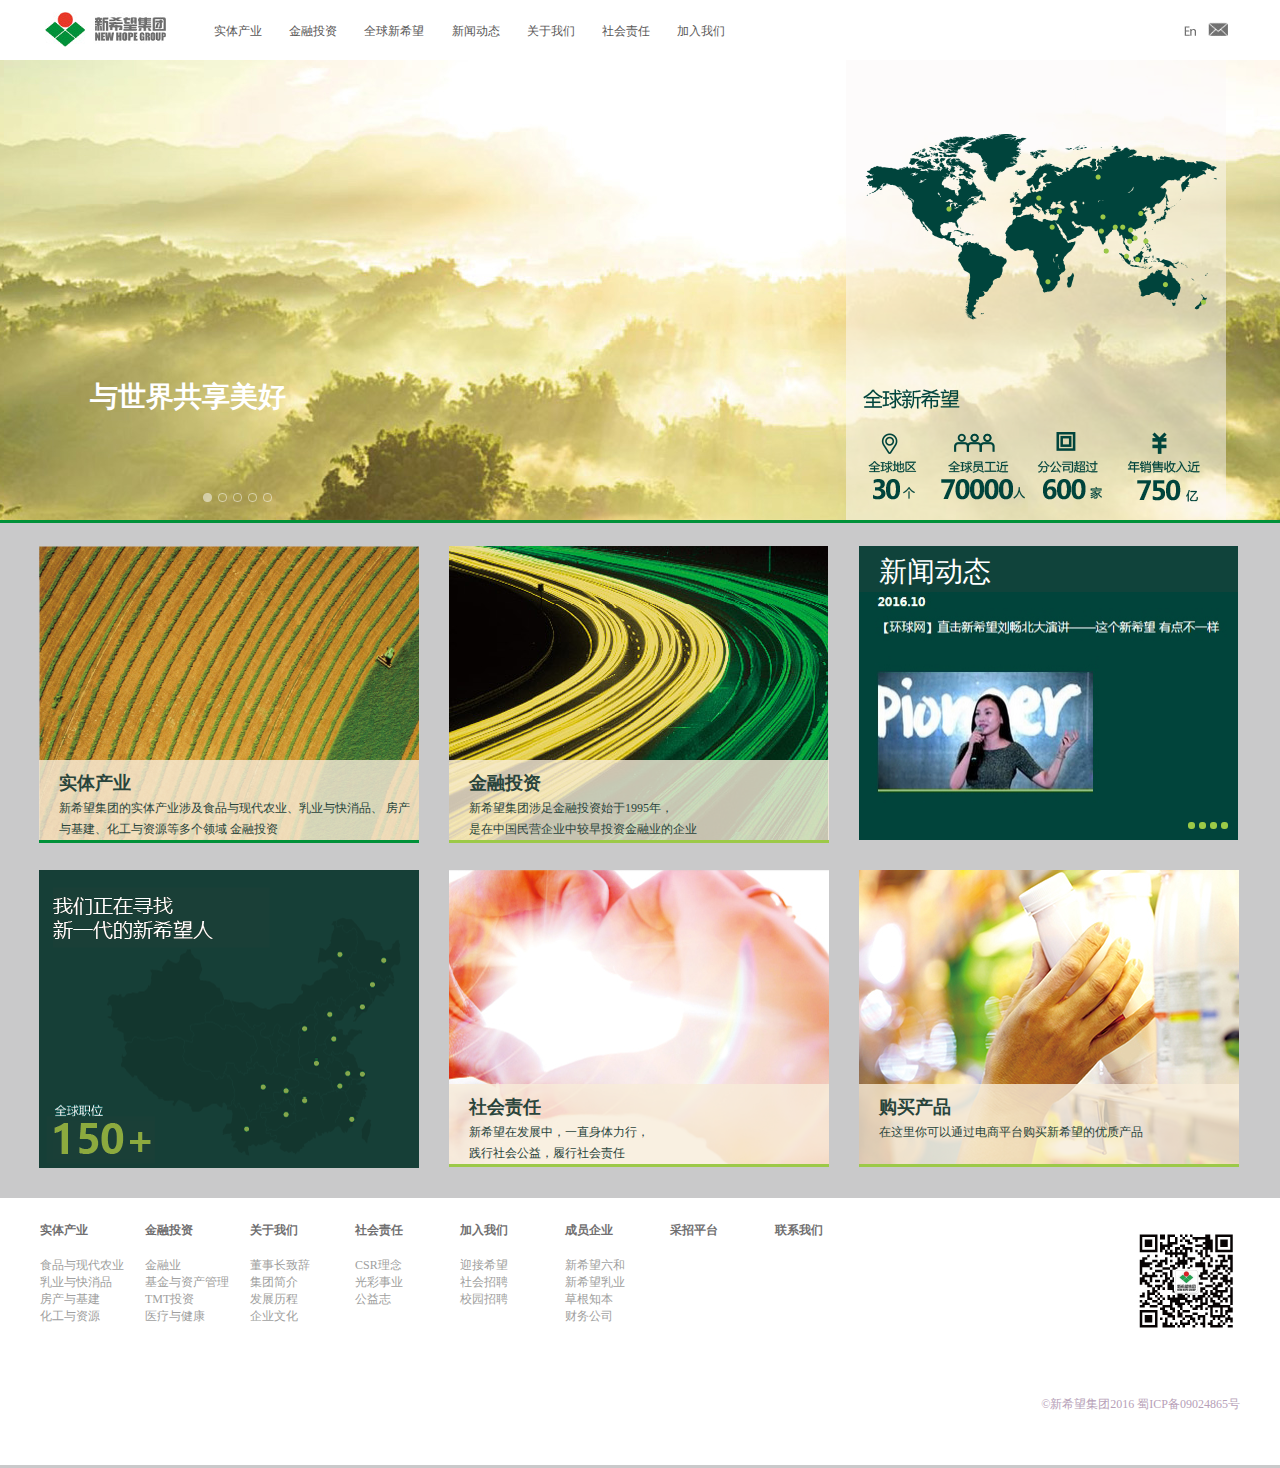
<file: index.html>
<!DOCTYPE html PUBLIC "-//W3C//DTD XHTML 1.0 Transitional//EN" "http://www.w3.org/TR/xhtml1/DTD/xhtml1-transitional.dtd">
<html xmlns="http://www.w3.org/1999/xhtml">
<head>
<meta http-equiv="Content-Type" content="text/html; charset=utf-8" />
<title>无标题文档</title>
<link href="style/nav.css" type="text/css" rel="stylesheet" />
<link href="style/foucs.css" type="text/css" rel="stylesheet" />
<link href="style/index.css" type="text/css" rel="stylesheet" />
<link href="style/base.css" type="text/css" rel="stylesheet" />
<script type="text/javascript" src="js/jquery.js"></script>
<script type="text/javascript" src="js/superslide.2.1.js"></script>

</head>

<body>
<div class="navw">
<div class="nav clearfix">
   <a href="index.html"><img src="common/images/nav_03.jpg" /></a>
  <ul class="navfirst clearfix">
    <li class="dropdown">
       <a href="industry/industry/industry.html">实体产业</a>
       <ul>
         <li class="dropdownopen"><a href="industry/food/food.html">食品与现代农业</a></li>
         <li class="dropdownopen"><a href="industry/Dairy/Dairy.html">乳业与快消品</a></li>
         <li class="dropdownopen"><a href="industry/property/property.html">房产与基建</a></li>
         <li class="dropdownopen" style="border-bottom:6px solid #9cc947;"><a href="industry/kcc/kcc.html">化工与资源</a></li>
       </ul>   
    </li>
    <li class="dropdown">
      <a href="finance/financial/financial.html">金融投资</a>
      <ul>
         <li class="dropdownopen"><a href="finance/financiall/financiall.html">金融业</a></li>
         <li class="dropdownopen"><a href="finance/assets/assets.html">基金与资产</a></li>
         <li class="dropdownopen"><a href="finance/investment/investment.html">TmT投资</a></li>
         <li class="dropdownopen" style="border-bottom:6px solid #9cc947;"><a href="finance/health/health.html">医疗与健康</a></li>
       </ul> 
    </li>
    <li class="dropdown" style="width:68px;"> 
       <a href="global new hope/global new hope.html">全球新希望</a>
       <ul>
         <li class="dropdownopen"><a href="global new hope/Australia/Australia.html">澳洲</a></li>
         <li class="dropdownopen"><a href="global new hope/Europe/Europe.html">亚洲</a></li>
         <li class="dropdownopen"><a href="global new hope/Asian/Asian.html">欧洲</a></li>
         <li class="dropdownopen" style="border-bottom:6px solid #9cc947;"><a href="global new hope/North America/North America.html">北美洲</a></li>
       </ul> 
    </li>
    <li class="dropdown">
       <a href="news/report2016-1.html">新闻动态</a>
        <ul>
         <li class="dropdownopen"><a href="news/report2016-1.html">媒体报道</a></li>
         <li class="dropdownopen"><a href="news/project/project.html">专题要闻</a></li>
         <li class="dropdownopen"><a href="news/dynamic/dynamic 2016-1.html">集团动态</a></li>
         <li class="dropdownopen" style="border-bottom:6px solid #9cc947;"><a href="news/video/video.html">视频中心</a></li>
       </ul>  
    </li>
    <li class="dropdown">
       <a href="about/abou us/about us/about us.html">关于我们</a>
        <ul>
         <li class="dropdownopen"><a href="about/boss/boss/boss.html">董事长致辞</a></li>
         <li class="dropdownopen"><a href="about/Group profile/Group profile/Group profile.html">集团简介</a></li>
         <li class="dropdownopen"><a href="about/history/history/history.html">发展历程</a></li>
         <li class="dropdownopen" style="border-bottom:6px solid #9cc947;"><a href="about/movie/movie.html">企业文化</a></li>
       </ul> 
    </li>
    <li class="dropdown">
       <a href="social/social/social.html">社会责任</a>
       <ul>
         <li class="dropdownopen"><a href="social/idea/idea.html">CSR理念</a></li>
         <li class="dropdownopen"><a href="social/shine/shine.html">光彩事业</a></li>
         <li class="dropdownopen" style="border-bottom:6px solid #9cc947;"><a href="social/volunteer/volunteer.html">公益志</a></li>
       </ul> 
    </li>
    <li class="dropdown">
       <a href="join us/join us/join us.html">加入我们</a>
       <ul>
         <li class="dropdownopen"><a href="call us/call us.html">迎接希望</a></li>
         <li class="dropdownopen"><a href='join us/recruit/recruit.html'>社会招聘</a></li>
         <li class="dropdownopen" style="border-bottom:6px solid #9cc947;"><a href='join us/xyrecruit/xyrecruit.html'>校园招聘</a></li>
       </ul>    
    </li>
  </ul>
  <p><a href="#"><img src="common/images/nav_09.jpg" /></a><a href="call us/call us.html"><img src="common/images/nav_06.jpg" /></a></p>
</div>
</div>
<div class="fullSlide clearfix">
   
	<div class="bd">
		<ul>
			<li _src="url(images/1.jpg)" style="background:#E2025E center 0 no-repeat;">
			   <a href="about/abou us/about us/about us.html"></a>
               <h1>与世界共享美好</h1>
			</li>
			<li _src="url(images/4.jpg)" style="background:#DED5A1 center 0 no-repeat;"><a href="news/dynamic/2016-1/10-2/dynamic 2016 10-2.html"></a>
                <h1>新希望集团澳新总部<br />正式成立</h1>
            </li>
			<li _src="url(images/5.jpg)" style="background:#B8CED1 center 0 no-repeat;">
                <a href="news/report/report2016/2016-1/10-1/report 2016-1_10-1.html"></a>
                <h1>新希望刘畅独立掌舵后首次演讲：<br />年轻就是新希望</h1>
            </li>
			<li _src="url(images/3.jpg)" style="background:#B8CED1 center 0 no-repeat;">
                <a href="#"></a>
            </li>
            <li _src="url(images/2.jpg)" style="background:#B8CED1 center 0 no-repeat;">
               <a href="about/abou us/about us/about us.html"></a>
               <h1>中西部首家互联网银行获批筹建<br><b>希望银行 移动互联 普惠金融</b></h1>
            </li>
		</ul>
	</div>
	<div class="hd"><ul></ul></div>
	<span class="prev"></span>
	<span class="next"></span>
    <h2><a href="global new hope/global new hope.html"><img src="images/banner01.png" /></a></h2>
</div>
   <div class="main">
     <ul class="clearfix">
       <li>
          <img src="images/content_pic01.jpg" />
            <div class="cy" style="border-bottom-color:#009139;">
               <h2>实体产业</h2>
               <p>
                  新希望集团的实体产业涉及食品与现代农业、乳业与快消品、 房产与基建、化工与资源等多个领域
                  金融投资
               </p>
            </div>
          <p>
             <span>致力于创造美好生活方式<br />的新希望实业</span>
             <img src="images/pic_nav_01.png" />
              <a>></a>
          </p>
           <a href="industry/industry/industry.html"></a>
       </li>
       <li>
         <img src="images/content_pic02.jpg" />
          <div class="cy">
               <h2>金融投资</h2>
               <p style="width:360px;">
                                        新希望集团涉足金融投资始于1995年，<br>
                                        是在中国民营企业中较早投资金融业的企业
                                    </p>
            </div>
          <p>
             <span>中国民营企业中<br />较早投资金融业的企业</span>
             <img src="images/pic_nav_02.png" />
              <a>></a> 
          </p>
           <a href="finance/financial/financial.html"></a>
       </li>
       <li class="fus">
         
          <h2>新闻动态</h2>
          <div class="focus">
             
             <img src="images/1.gif" alt=""  class="dw" width="379" height="248"/>
             <ul class="xiwen clearfix">
               <li class="rotate"></li>
               <li class="rotate"></li>
               <li class="rotate"></li>
               <li class="rotate"></li>
             </ul>
          </div>
          <a href="news/dynamic/dynamic 2016-1.html"></a>
       </li>
       <li>
          <img src="images/content_pic04.png" />
          <p style="padding:0;">
            <img src="images/rencai.jpg" />
            
          </p>
          <a href="join us/join us/join us.html"></a>
       </li>
       <li>
           <img src="images/content_pic05.jpg"/>
           <div class="cy">
               <h2>社会责任</h2>
               <p style="width:360px;">
                  新希望在发展中，一直身体力行，<br>
                  践行社会公益，履行社会责任
               </p>
              
            </div>
          <p style="padding:0;">
             <img src="images/zeren.jpg"  width="380" height="295"/>
          </p>
           <a href="social/social/social.html"></a> 
       </li>
       <li>
          <img src="images/content_pic06.jpg" />
          <div class="cy">
               <h2>购买产品</h2>
               <p style="width:360px;">在这里你可以通过电商平台购买新希望的优质产品<br />&nbsp;</p>
            </div>
            
          <p>
             <span>在这里通过电商平台购买新希望<br />的优质产品</span>
             
              <a>></a>
          </p>
          <a href=""></a>
       </li>
     </ul>
   </div>
<iframe src="common/footer.html" width="100%" height="270" frameborder="0"></iframe>
</body>
</html>
<script>
     var img = document.getElementsByClassName("dw")[0];
  var liArr = document.getElementsByClassName("rotate")
  var jsq = setInterval(fun,1000);
   var i =1;
   var banner = document.getElementsByClassName("focus")[0]
   /*开始轮播*/
   function fun(){
	     i++;
		 if(i>=5){
			   i=1
			 } 
			 img.src="images/"+i+".gif"
			 /*设所有的li背景颜色为红色*/
			 for (var x=0;x<liArr.length; x++){
				   liArr[x].style.background="#9cc947"
				 }
				 /*当前li的背景颜色为黑色*/
				 liArr[i-1].style.background="#fff"
	   }
	   banner.onmouseover= function(){
		     clearInterval(jsq)
		   };
	   banner.onmouseout = function(){
		     jsq = setInterval(fun,4000)
		   }
</script>
<script type="text/javascript" src="js/foucs.js"></script>
</file>
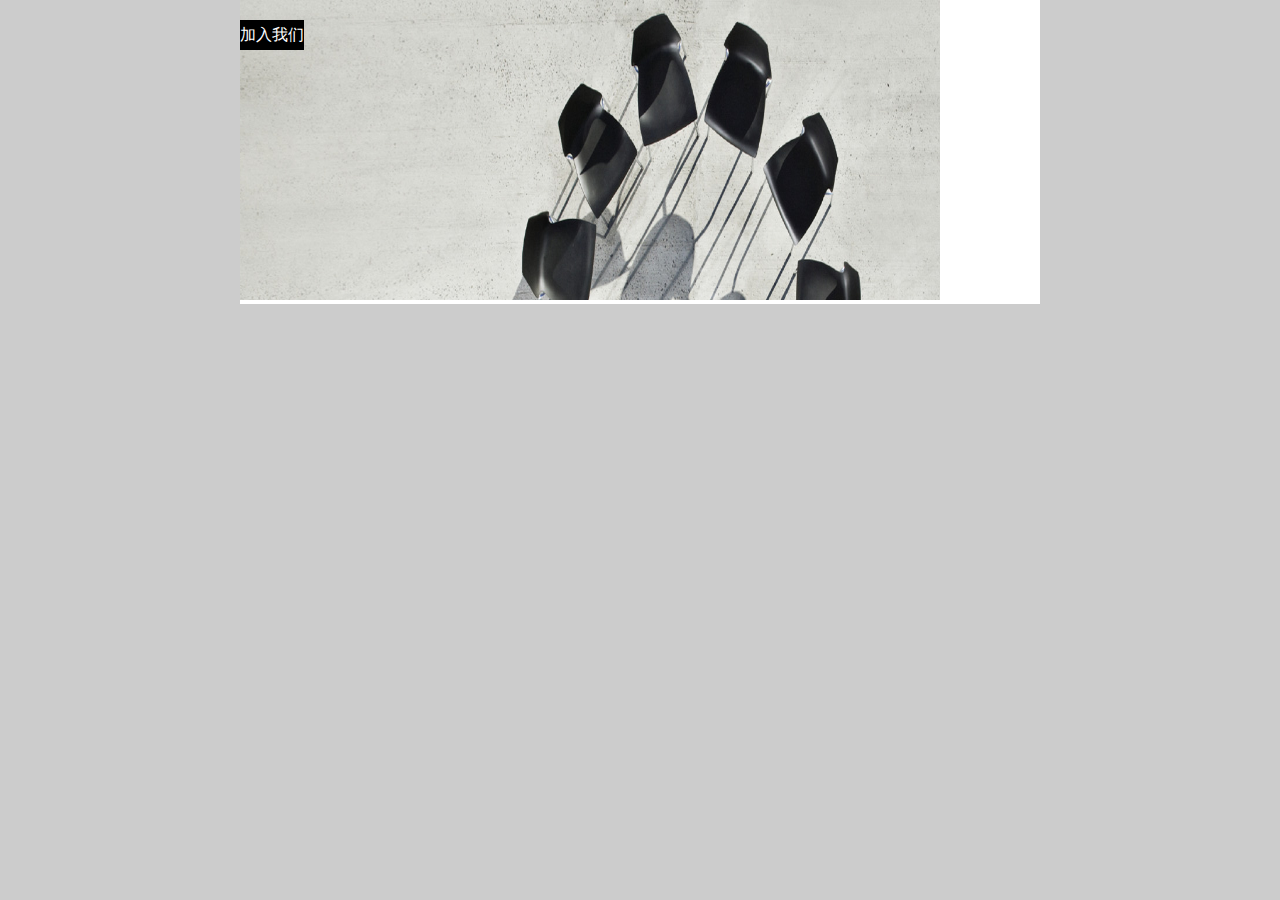
<file: join us/join us/加入我们/index.html>
<!DOCTYPE html>
<html>
	<head>
		<meta charset="utf-8" />
		<title></title>
		<link href="css/new_file.css" type="text/css" rel="stylesheet" />
		<link href="css/base.css" type="text/css" rel="stylesheet"/>
	</head>
	<body>
		<div class="box">
			<img src="img/jrwm_tit.jpg" width="700px" height="300px" />
			<p>加入我们</p>
		</div>
	</body>
</html>
</file>
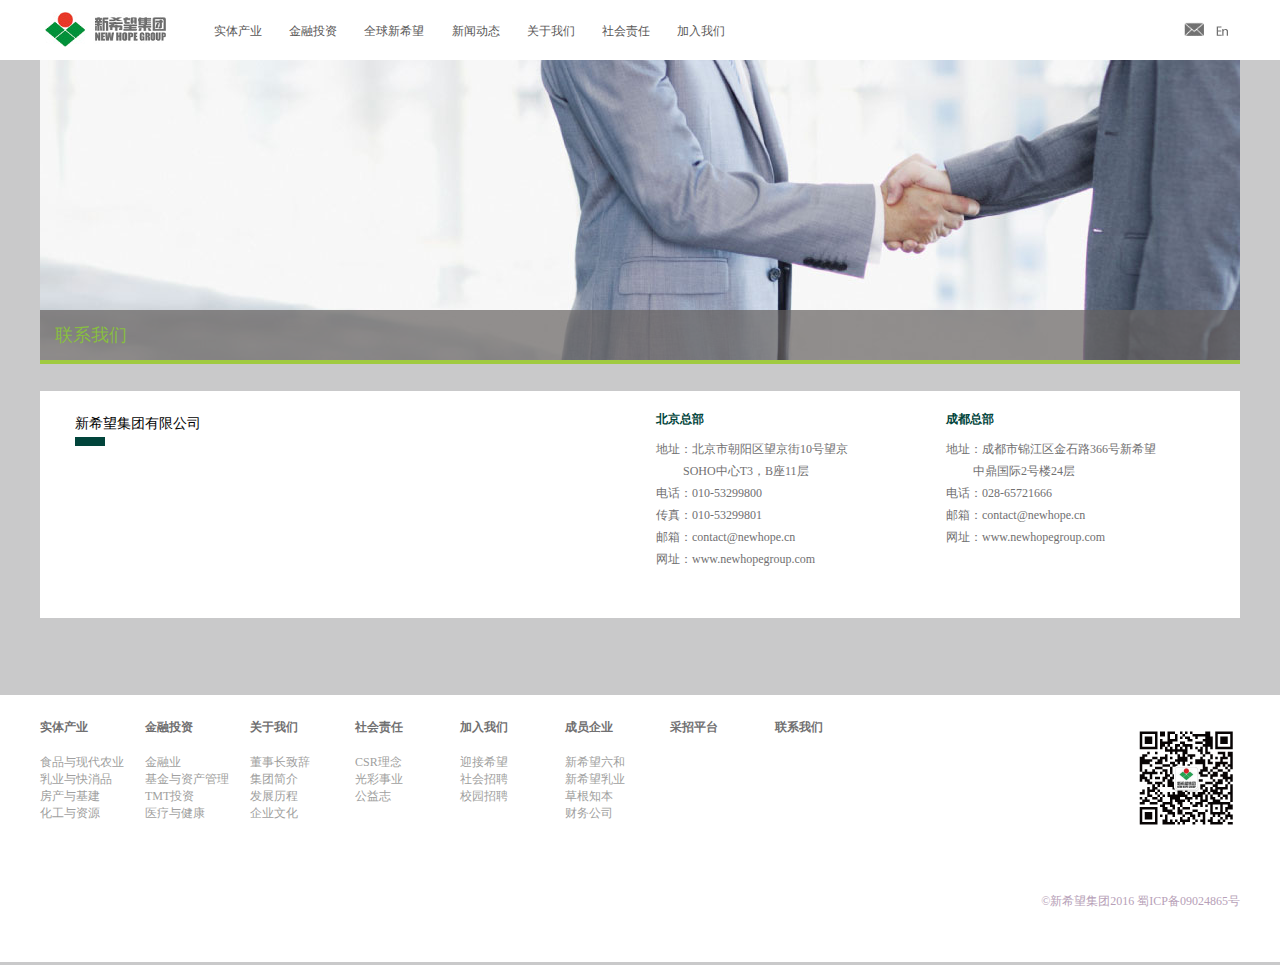
<file: call us/call us.html>
<!DOCTYPE html PUBLIC "-//W3C//DTD XHTML 1.0 Transitional//EN" "http://www.w3.org/TR/xhtml1/DTD/xhtml1-transitional.dtd">
<html xmlns="http://www.w3.org/1999/xhtml">
<head>
<meta http-equiv="Content-Type" content="text/html; charset=utf-8" />
<title>无标题文档</title>
<link href="../style/base.css" type="text/css" rel="stylesheet" />
<link href="../style/nav.css" type="text/css" rel="stylesheet" />
<link href="style/call us.css" type="text/css" rel="stylesheet" />
</head>

<body>
<div class="navw">
<div class="nav clearfix">
   <a href="../index.html"><img src="../common/images/nav_03.jpg" /></a>
  <ul class="navfirst clearfix">
    <li class="dropdown">
       <a href="../industry/industry/industry.html">实体产业</a>
       <ul>
         <li class="dropdownopen"><a href="../industry/food/food.html">食品与现代农业</a></li>
         <li class="dropdownopen"><a href="../industry/Dairy/Dairy.html">乳业与快消品</a></li>
         <li class="dropdownopen"><a href="../industry/property/property.html">房产与基建</a></li>
         <li class="dropdownopen" style="border-bottom:6px solid #9cc947;"><a href="../industry/kcc/kcc.html">化工与资源</a></li>
       </ul>   
    </li>
    <li class="dropdown">
      <a href="../finance/financial/financial.html">金融投资</a>
      <ul>
         <li class="dropdownopen"><a href="../finance/financiall/financiall.html">金融业</a></li>
         <li class="dropdownopen"><a href="../finance/assets/assets.html">基金与资产</a></li>
         <li class="dropdownopen"><a href="../finance/investment/investment.html">TMT投资</a></li>
         <li class="dropdownopen" style="border-bottom:6px solid #9cc947;"><a href="../finance/health/health.html">医疗与健康</a></li>
       </ul> 
    </li>
    <li class="dropdown" style="width:68px;"> 
       <a href="global new hope.html">全球新希望</a>
       <ul>
         <li class="dropdownopen"><a href="Australia/Australia.html">澳洲</a></a></li>
         <li class="dropdownopen"><a href="Asian/Asian.html">亚洲</a></a></li>
         <li class="dropdownopen"><a href="Europe/Europe/Europe/Europe.html">欧洲</a></a></li>
         <li class="dropdownopen" style="border-bottom:6px solid #9cc947;"><a href="North America/North America.html">北美洲</a></a></li>
       </ul> 
    </li>
    <li class="dropdown">
       <a href="../news/report2016-1.html">新闻动态</a>
        <ul>
         <li class="dropdownopen"><a href="../news/report/report2016-1.html">媒体报道</a></li>
         <li class="dropdownopen"><a href="../news/project/project.html">专题要闻</a></a></li>
         <li class="dropdownopen"><a href="../news/dynamic/dynamic 2016-1.html">集团动态</a></li>
         <li class="dropdownopen" style="border-bottom:6px solid #9cc947;"><a href="../news/video/video.html">视频中心</a></li>
       </ul>  
    </li>
    <li class="dropdown">
       <a href="../about/abou us/about us/about us.html">关于我们</a>
        <ul>
         <li class="dropdownopen"><a href="../about/boss/boss/boss.html">董事长致辞</a></li>
         <li class="dropdownopen"><a href="../about/Group profile/Group profile/Group profile.html">集团简介</a></li>
         <li class="dropdownopen"><a href="../about/history/history/history.html">发展历程</a></li>
         <li class="dropdownopen" style="border-bottom:6px solid #9cc947;"><a href="../about/culture/culture/culture.html">企业文化</a></li>
       </ul> 
    </li>
    <li class="dropdown">
       <a href='../social/social/social.html'>社会责任</a>
       <ul>
         <li class="dropdownopen"><a href="../social/idea/idea.html">CSR理念</a></li>
         <li class="dropdownopen"><a href="../social/shine/shine.html">光彩事业</a></li>
         <li class="dropdownopen" style="border-bottom:6px solid #9cc947;"><a href="../social/volunteer/volunteer.html">公益志</a></li>
       </ul> 
    </li>
    <li class="dropdown">
       <a href="../join us/join us/join us.html">加入我们</a>
       <ul>
         <li class="dropdownopen"><a href="call us.html">迎接希望</a></li>
         <li class="dropdownopen"><a href="../join us/recruit/recruit.html">社会招聘</a></li>
         <li class="dropdownopen" style="border-bottom:6px solid #9cc947;"><a href="../join us/xyrecruit/xyrecruit.html">校园招聘</a></li>
       </ul>    
    </li>
  </ul>
  <p><a href="#"><img src="../common/images/nav_06.jpg" /></a><a href="call us.html"><img src="../common/images/nav_09.jpg" /></a></p>
</div>
</div>
<div class="main">
  <img src="images/lxwm_tit.jpg" />
  <p>联系我们</p>
</div>
<div class="map clearfix">
  <p>新希望集团有限公司</p>
   <ul class="clearfix">
      <li>
         <h2>北京总部</h2>
         <p>
            地址：北京市朝阳区望京街10号望京<br />
            &nbsp;&nbsp;&nbsp;&nbsp;&nbsp;&nbsp;&nbsp;&nbsp;&nbsp;SOHO中心T3，B座11层<br />
            电话：010-53299800<br />
            传真：010-53299801<br />
            邮箱：contact@newhope.cn<br />
            网址：www.newhopegroup.com
         </p>
      </li>
      <li>
        <h2>成都总部</h2>
        <p>
            地址：成都市锦江区金石路366号新希望<br />
            &nbsp;&nbsp;&nbsp;&nbsp;&nbsp;&nbsp;&nbsp;&nbsp;&nbsp;中鼎国际2号楼24层<br />
            电话：028-65721666<br />
            邮箱：contact@newhope.cn<br />
            网址：www.newhopegroup.com<br />
        </p>
      </li>
   </ul>
</div>
<iframe src="../common/footer.html" width="100%" height="270" frameborder="0"></iframe>
</body>
</html>
</file>
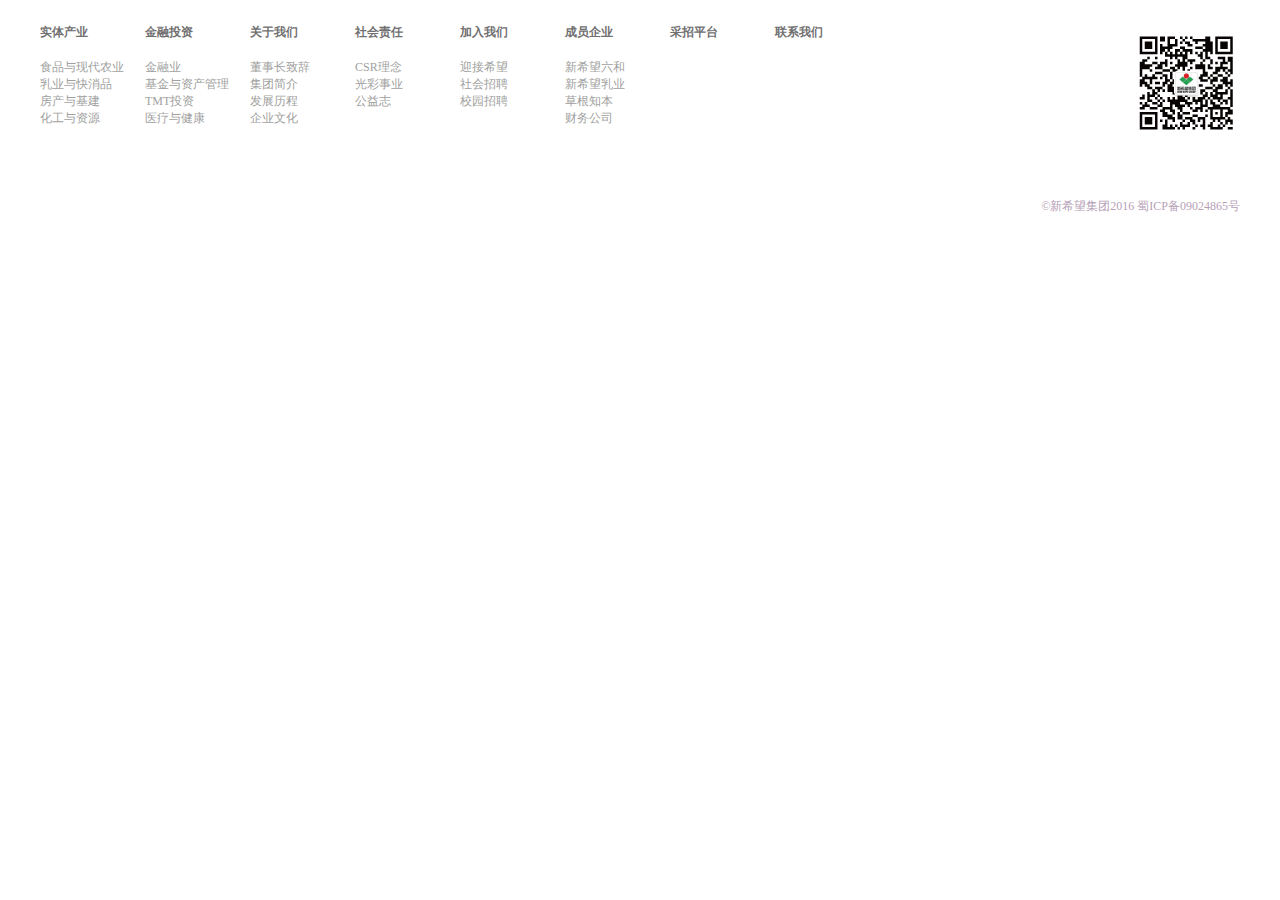
<file: common/footer.html>
<!DOCTYPE html PUBLIC "-//W3C//DTD XHTML 1.0 Transitional//EN" "http://www.w3.org/TR/xhtml1/DTD/xhtml1-transitional.dtd">
<html xmlns="http://www.w3.org/1999/xhtml">
<head>
<meta http-equiv="Content-Type" content="text/html; charset=utf-8" />
<title>无标题文档</title>
<style type="text/css">
    *{margin:0; padding:0;}
.clearfix:after{ height:0; display:block; content:'.'; visibility:hidden; clear:both;}
ul,li,h1,h2,h3,h4,h5,h6,p,dl,dt,dd,form,label{display:block;}
ul{list-style:none;}
img{border:0;}
a{text-decoration:none;}
.footerw{width:100%; background:#fff;}
.footer{width:1200px; margin:0 auto; margin-bottom:62px;}
.footer ul,.footer>p{float:left;}
.footer ul{padding-top:24px;}
.footer ul li{float:left; width:84px; margin-right:21px;}
.footer ul li:last-child{margin-right:0;}
.footer ul li>a{display:block; font-size:12px; color:#9f9fa0;}
.footer ul li p{margin-bottom:18px;}
.footer ul li p a{font-size:12px; color:#717071; font-weight:bold;}
.footer>p{float:right; padding-top:28px;}
.copy{text-align:right; font-size:12px; color:#b79fb8; width:1200px; margin:0 auto; padding-bottom:52px;}
</style>
</head>

<body>
<div class="footerw">
  <div class="footer clearfix">
     <ul class="clearfix">
       <li>
          <p><a href="../industry/industry/industry.html"onclick="javascript:parent.window.location.href='../industry/industry/industry.html'">实体产业</a></p>
          <a href="../industry/food/food.html"onclick="javascript:parent.window.location.href='../industry/food/food.html'">食品与现代农业</a>
          <a href="../industry/Dairy/Dairy.html"onclick="javascript:parent.window.location.href='../industry/Dairy/Dairy.html'">乳业与快消品</a>
          <a href="../industry/property/property.html"onclick="javascript:parent.window.location.href='../industry/property/property.html'">房产与基建</a>
          <a href="../industry/kcc/kcc.html"onclick="javascript:parent.window.location.href='../industry/kcc/kcc.html'">化工与资源</a>
       </li>
       <li>
          <p><a href="../finance/financial/financial.html"onclick="javascript:parent.window.location.href='../finance/financial/financial.html'">金融投资</a></p>
          <a href="../finance/financiall/financiall.html"onclick="javascript:parent.window.location.href='../finance/financiall/financiall.html'">金融业</a>
          <a href="../finance/assets/assets.html"onclick="javascript:parent.window.location.href='../finance/assets/assets.html'">基金与资产管理</a>
          <a href="../finance/investment/investment.html"onclick="javascript:parent.window.location.href='../finance/investment/investment.html'">TMT投资</a>
          <a href="../finance/health/health.html"onclick="javascript:parent.window.location.href='../finance/health/health.html'">医疗与健康</a>
       </li>
       <li>
          <p><a href="../about/abou us/about us/about us.html"onclick="javascript:parent.window.location.href='../about/abou us/about us/about us.html'">关于我们</a></p>
          <a href="../about/boss/boss/boss.html"onclick="javascript:parent.window.location.href='../about/boss/boss/boss.html'">董事长致辞</a>
          <a href="../about/Group profile/Group profile/Group profile.html"onclick="javascript:parent.window.location.href='../about/Group profile/Group profile/Group profile.html'">集团简介</a>
          <a href="../about/history/history/history.html"onclick="javascript:parent.window.location.href='../about/history/history/history.html'">发展历程</a>
          <a href="../about/culture/culture/culture.html"onclick="javascript:parent.window.location.href='../about/culture/culture/culture.html'">企业文化</a>
       </li>
       <li>
          <p><a href="../social/social/social.html"onclick="javascript:parent.window.location.href='../social/social/social.html'">社会责任</a></p>
          <a href="../social/idea/idea.html"onclick="javascript:parent.window.location.href='../social/idea/idea.html'">CSR理念</a>
          <a href="../social/shine/shine.html"onclick="javascript:parent.window.location.href='../social/shine/shine.html'">光彩事业</a>
          <a href="../social/volunteer/volunteer.html"onclick="javascript:parent.window.location.href='../social/volunteer/volunteer.html'">公益志</a>
       </li>
       <li>
          <p><a href="../join us/join us/join us.html"onclick="javascript:parent.window.location.href='../join us/join us/join us.html'">加入我们</a></p>
          <a href="#">迎接希望</a>
          <a href="../join us/recruit/recruit.html"onclick="javascript:parent.window.location.href='../join us/recruit/recruit.html'">社会招聘</a>
          <a href="../join us/xyrecruit/xyrecruit.html"onclick="javascript:parent.window.location.href='../join us/xyrecruit/xyrecruit.html'">校园招聘</a>
       </li>
       <li>
          <p><a href="#">成员企业</a></p>
          <a href="#">新希望六和</a>
          <a href="#">新希望乳业</a>
          <a href="#">草根知本</a>
          <a href="#">财务公司</a>
       </li>
       <li><p><a href="#">采招平台</a></p></li>
       <li><p><a href="../call us/call us.html"onclick="javascript:parent.window.location.href='../call us/call us.html'">联系我们</a></p></li>
     </ul>
     <p><a href="#"><img src="images/ewm_code.png" /></a></p>
  </div>
  <div class="copy">&copy;新希望集团2016 蜀ICP备09024865号</div>
</div>
</body>
</html>
</file>
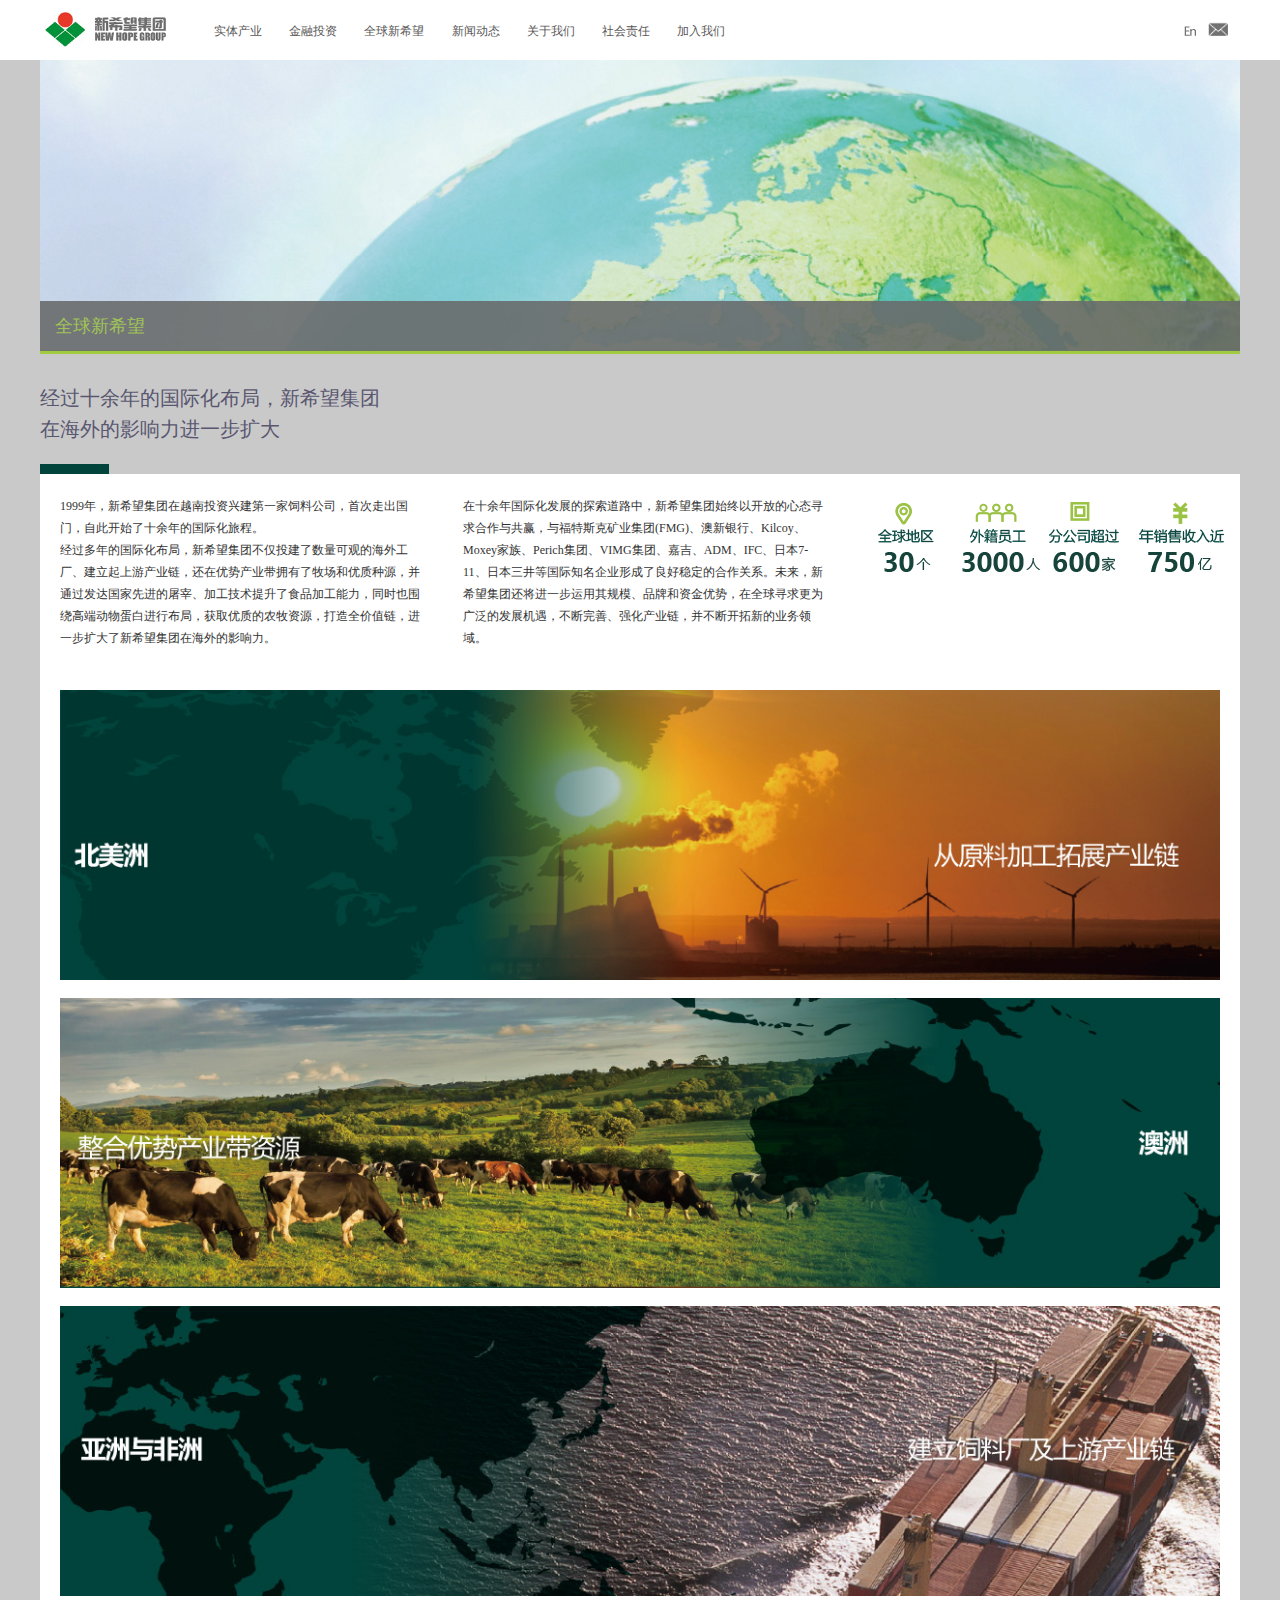
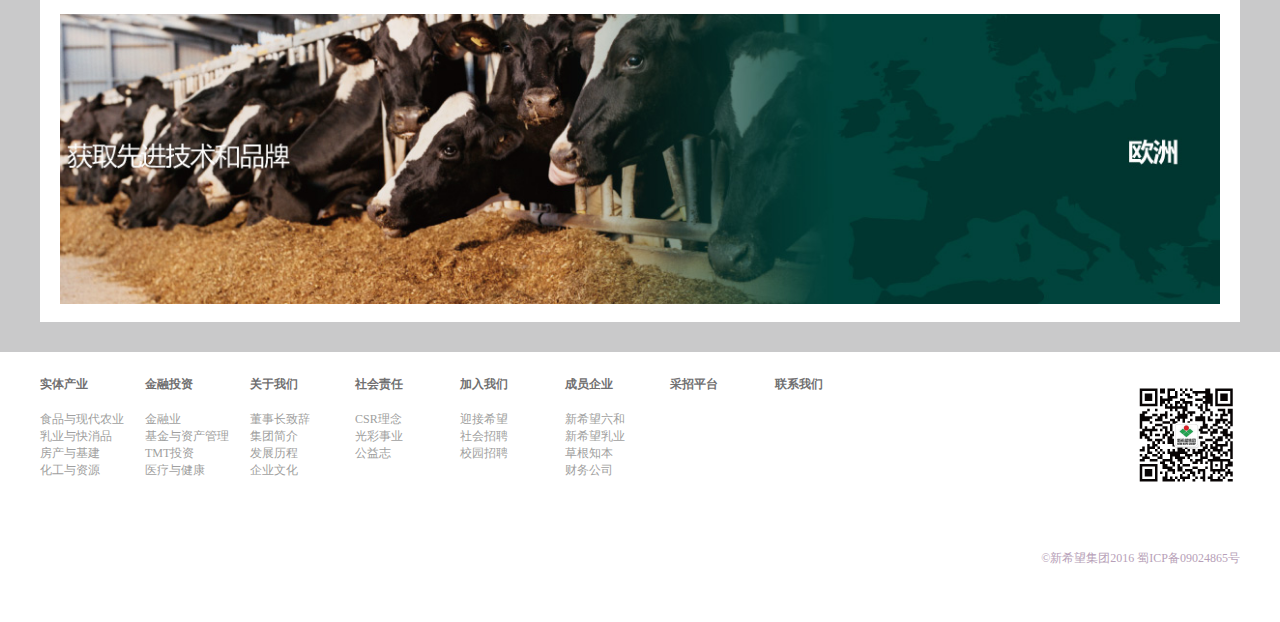
<file: global new hope/global new hope.html>
<!DOCTYPE html PUBLIC "-//W3C//DTD XHTML 1.0 Transitional//EN" "http://www.w3.org/TR/xhtml1/DTD/xhtml1-transitional.dtd">
<html xmlns="http://www.w3.org/1999/xhtml">
<head>
<meta http-equiv="Content-Type" content="text/html; charset=utf-8" />
<title>无标题文档</title>
<link href="style/style.css" rel="stylesheet" type="text/css" />
<link href="style/base.css" rel="stylesheet" type="text/css" />
<link href="style/nav.css" rel="stylesheet" type="text/css" />
</head>

<body>
<div class="navw">
<div class="nav clearfix">
   <a href="../index.html"><img src="images/nav_03.jpg" /></a>
  <ul class="navfirst clearfix">
    <li class="dropdown">
       <a href="../industry/industry/industry.html">实体产业</a>
       <ul>
         <li class="dropdownopen"><a href="../industry/food/food.html">食品与现代农业</a></li>
         <li class="dropdownopen"><a href="../industry/Dairy/Dairy.html">乳业与快消品</a></li>
         <li class="dropdownopen"><a href="../industry/property/property.html">房产与基建</a></li>
         <li class="dropdownopen" style="border-bottom:6px solid #9cc947;"><a href="../industry/kcc/kcc.html">化工与资源</a></li>
       </ul>   
    </li>
    <li class="dropdown">
      <a href="../finance/financial/financial.html">金融投资</a>
      <ul>
         <li class="dropdownopen"><a href="../finance/financiall/financiall.html">金融业</a></li>
         <li class="dropdownopen"><a href="../finance/assets/assets.html">基金与资产</a></li>
         <li class="dropdownopen"><a href="../finance/investment/investment.html">TMT投资</a></li>
         <li class="dropdownopen" style="border-bottom:6px solid #9cc947;"><a href="../finance/health/health.html">医疗与健康</a></li>
       </ul> 
    </li>
    <li class="dropdown" style="width:68px;"> 
       <a href="global new hope.html">全球新希望</a>
       <ul>
         <li class="dropdownopen"><a href="Australia/Australia.html">澳洲</a></a></li>
         <li class="dropdownopen"><a href="Asian/Asian.html">亚洲</a></a></li>
         <li class="dropdownopen"><a href="Europe/Europe/Europe/Europe.html">欧洲</a></a></li>
         <li class="dropdownopen" style="border-bottom:6px solid #9cc947;"><a href="North America/North America.html">北美洲</a></a></li>
       </ul> 
    </li>
    <li class="dropdown">
       <a href="../news/report2016-1.html">新闻动态</a>
        <ul>
         <li class="dropdownopen"><a href="../news/report/report2016-1.html">媒体报道</a></li>
         <li class="dropdownopen"><a href="../news/project/project.html">专题要闻</a></a></li>
         <li class="dropdownopen"><a href="../news/dynamic/dynamic 2016-1.html">集团动态</a></li>
         <li class="dropdownopen" style="border-bottom:6px solid #9cc947;"><a href="../news/video/video.html">视频中心</a></li>
       </ul>  
    </li>
    <li class="dropdown">
       <a href="../about/abou us/about us/about us.html">关于我们</a>
        <ul>
         <li class="dropdownopen"><a href="../about/boss/boss/boss.html">董事长致辞</a></li>
         <li class="dropdownopen"><a href="../about/Group profile/Group profile/Group profile.html">集团简介</a></li>
         <li class="dropdownopen"><a href="../about/history/history/history.html">发展历程</a></li>
         <li class="dropdownopen" style="border-bottom:6px solid #9cc947;"><a href="../about/culture/culture/culture.html">企业文化</a></li>
       </ul> 
    </li>
    <li class="dropdown">
       <a href='../social/social/social.html'>社会责任</a>
       <ul>
         <li class="dropdownopen"><a href="../social/idea/idea.html">CSR理念</a></li>
         <li class="dropdownopen"><a href="../social/shine/shine.html">光彩事业</a></li>
         <li class="dropdownopen" style="border-bottom:6px solid #9cc947;"><a href="../social/volunteer/volunteer.html">公益志</a></li>
       </ul> 
    </li>
    <li class="dropdown">
       <a href="../join us/join us/join us.html">加入我们</a>
       <ul>
         <li class="dropdownopen"><a href="../call us/call us.html">迎接希望</a></li>
         <li class="dropdownopen"><a href="../join us/recruit/recruit.html">社会招聘</a></li>
         <li class="dropdownopen" style="border-bottom:6px solid #9cc947;"><a href="../join us/xyrecruit/xyrecruit.html">校园招聘</a></li>
       </ul>    
    </li>
  </ul>
  <p><a href="#"><img src="images/nav_09.jpg" /></a><a href="../call us/call us.html"><img src="images/nav_06.jpg" /></a></p>
</div>
</div><div class="content">
	<div class="pic">
		<img src="images/xin.jpeg" />
		<p>全球新希望</p>
	</div>
	<div class="text">
		<p>经过十余年的国际化布局，新希望集团<br />在海外的影响力进一步扩大</p>
	</div>
	<div class="matter">
		<div class="main-top clearfix">
			<span><img src="images/pic_03.gif" /></span>
			<p class="one">1999年，新希望集团在越南投资兴建第一家饲料公司，首次走出国门，自此开始了十余年的国际化旅程。<br />经过多年的国际化布局，新希望集团不仅投建了数量可观的海外工厂、建立起上游产业链，还在优势产业带拥有了牧场和优质种源，并通过发达国家先进的屠宰、加工技术提升了食品加工能力，同时也围绕高端动物蛋白进行布局，获取优质的农牧资源，打造全价值链，进一步扩大了新希望集团在海外的影响力。</p>
			<p>在十余年国际化发展的探索道路中，新希望集团始终以开放的心态寻求合作与共赢，与福特斯克矿业集团(FMG)、澳新银行、Kilcoy、Moxey家族、Perich集团、VIMG集团、嘉吉、ADM、IFC、日本7-11、日本三井等国际知名企业形成了良好稳定的合作关系。未来，新希望集团还将进一步运用其规模、品牌和资金优势，在全球寻求更为广泛的发展机遇，不断完善、强化产业链，并不断开拓新的业务领域。</p>
			<img src="images/conm.png" width="383" height="116" class="img"/>
		</div>
		<div class="resource">
			<a href="global new hope/North America/North America.html"><img src="images/index4.jpg" /></a>
			<a href="global new hope/Australia/Australia.html"><img src="images/index2.jpg" /></a>
			<a href="global new hope/Asian/Asian.html"><img src="images/index.jpg" /></a>
			<a href="global new hope/Europe/Europe.html"><img src="images/index3.jpg" /></a>
		</div>
	</div>
</div>
<iframe name="footer" src="../common/footer.html" frameborder="0" width="100%" scrolling="no" height="270"></iframe>
</body>
</html>
</file>
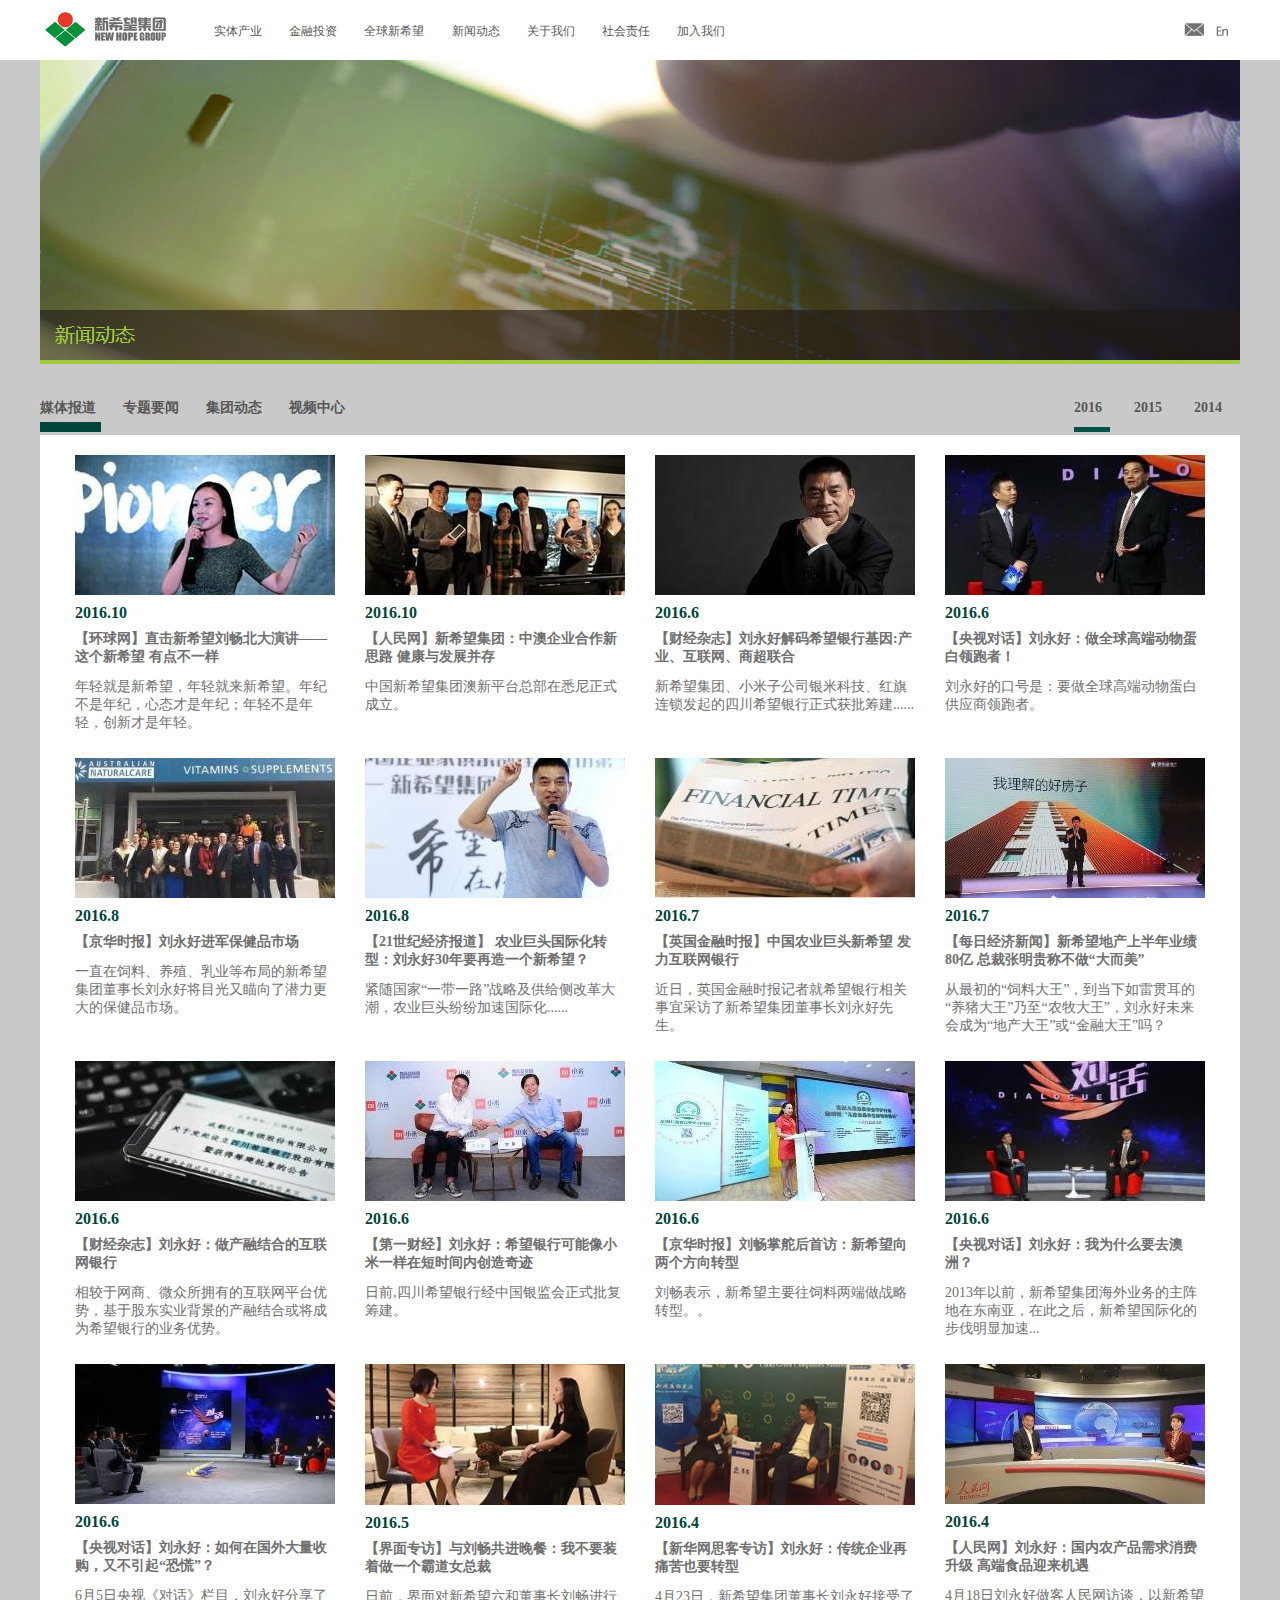
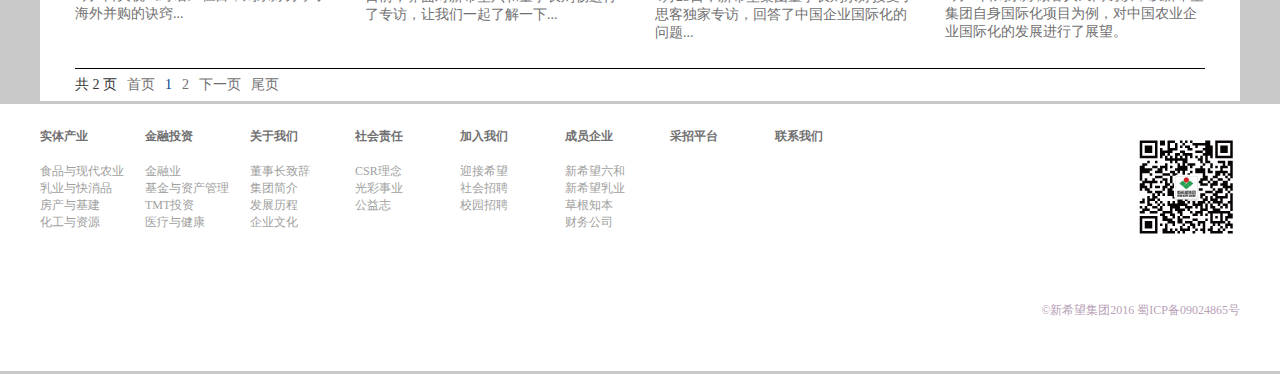
<file: news/report2016-1.html>
<!DOCTYPE html PUBLIC "-//W3C//DTD XHTML 1.0 Transitional//EN" "http://www.w3.org/TR/xhtml1/DTD/xhtml1-transitional.dtd">
<html xmlns="http://www.w3.org/1999/xhtml">
<head>
<meta http-equiv="Content-Type" content="text/html; charset=utf-8" />
<title>无标题文档</title>
<link href="../style/base.css" type="text/css" rel="stylesheet" />
<link href="style/report2016-1.css" type="text/css" rel="stylesheet" />
<style type="text/css">
  *{margin:0; padding:0;}
.clearfix:after{ height:0; display:block; content:'.'; visibility:hidden; clear:both;}
ul,li,h1,h2,h3,h4,h5,h6,p,dl,dt,dd,form,label{display:block;}
ul{list-style:none;}
img{border:0;}
a{text-decoration:none;}
.navw{width:100%; background:#fff;height:60px;position:fixed;top:0;left:0; z-index:1030;}
.nav{width:1200px; margin:0 auto; padding-top:12px;}
.nav>a,.nav ul,.nav p{float:left;}
.nav>a{display:block; padding-left:5px; margin-right:48px;}
.nav .navfirst{padding-top:4px;}
.nav .navfirst>.dropdown{float:left; width:55px; height:30px; line-height:30px; padding-bottom:10px; margin-right:20px; position:relative;}
.nav .navfirst>.dropdown a{font-size:12px; color:#595757;}
.nav .navfirst>.dropdown:hover{border-bottom:6px solid #004935;}
.nav .navfirst .dropdown ul{display:none; position:absolute; top:45px; left:0;}
.nav .navfirst .dropdown ul .dropdownopen{padding-top:7px; height:37px; line-height:37px;width:150px; border-bottom:1px solid #c9c9cb; padding-left:10px; background:#fff;}
.nav .navfirst .dropdown:hover ul{display:block;}
.nav .navfirst .dropdown ul .dropdownopen:hover{background:#c9c9ca;}
.nav .navfirst .dropdown ul .dropdownopen:hover a{color:#fff;}
.nav p{float:right; padding-top:10px;}
.nav p a{display:inline-block; margin-right:12px;}

</style>
</head>

<body>
<div class="navw">
<div class="nav clearfix">
   <a href="../index.html"><img src="../common/images/nav_03.jpg"/></a>
  <ul class="navfirst clearfix">
    <li class="dropdown">
       <a href="../industry/industry/industry.html">实体产业</a>
       <ul>
         <li class="dropdownopen"><a href="../industry/food/food.html">食品与现代农业</a></li>
         <li class="dropdownopen"><a href="../industry/Dairy/Dairy.html">乳业与快消品</a></li>
         <li class="dropdownopen"><a href="../industry/property/property.html">房产与基建</a></li>
         <li class="dropdownopen" style="border-bottom:6px solid #9cc947;"><a href="../industry/kcc/kcc.html">化工与资源</a></li>
       </ul>   
    </li>
    <li class="dropdown">
      <a href="../finance/financial/financial.html">金融投资</a>
      <ul>
         <li class="dropdownopen"><a href="../finance/financiall/financiall.html">金融业</a></li>
         <li class="dropdownopen"><a href="../finance/assets/assets.html">基金与资产</a></li>
         <li class="dropdownopen"><a href="../finance/investment/investment.html">TmT投资</a></li>
         <li class="dropdownopen" style="border-bottom:6px solid #9cc947;"><a href="../finance/health/health.html">医疗与健康</a></li>
       </ul> 
    </li>
    <li class="dropdown" style="width:68px;"> 
       <a href="../global new hope/global new hope.html">全球新希望</a>
       <ul>
         <li class="dropdownopen"><a href="../global new hope/Australia/Australia.html">澳洲</a></li>
         <li class="dropdownopen"><a href="../global new hope/Asian/Asian.html">亚洲</a></li>
         <li class="dropdownopen"><a href="../global new hope/Europe/Europe.html">欧洲</a></li>
         <li class="dropdownopen" style="border-bottom:6px solid #9cc947;"><a href="../global new hope/North America/North America.html">北美洲</a></li>
       </ul> 
    </li>
    <li class="dropdown">
       <a href="report2016-1.html">新闻动态</a>
        <ul>
         <li class="dropdownopen"><a href="report2016-1.html">媒体报道</a></li>
         <li class="dropdownopen"><a href="project/project.html">专题要闻</a></li>
         <li class="dropdownopen"><a href="dynamic/dynamic 2016-1.html">集团动态</a></li>
         <li class="dropdownopen" style="border-bottom:6px solid #9cc947;"><a href="video/video.html">视频中心</a></li>
       </ul>  
    </li>
    <li class="dropdown">
       <a href="../about/abou us/about us/about us.html">关于我们</a>
        <ul>
         <li class="dropdownopen"><a href="../about/boss/boss/boss.html">董事长致辞</a></li>
         <li class="dropdownopen"><a href="../about/Group profile/Group profile/Group profile.html">集团简介</a></li>
         <li class="dropdownopen"><a href="../about/history/history/history.html">发展历程</a></li>
         <li class="dropdownopen" style="border-bottom:6px solid #9cc947;"><a href="../about/culture/culture/culture.html">企业文化</a></li>
       </ul> 
    </li>
    <li class="dropdown">
       <a href="../social/social/social.html">社会责任</a>
       <ul>
         <li class="dropdownopen"><a href="../social/idea/idea.html">CSR理念</a></li>
         <li class="dropdownopen"><a href="../social/shine/shine.html">光彩事业</a></li>
         <li class="dropdownopen" style="border-bottom:6px solid #9cc947;"><a href="../social/volunteer/volunteer.html">公益志</a></li>
       </ul> 
    </li>
    <li class="dropdown">
       <a href="../join us/join us/join us.html">加入我们</a>
       <ul>
         <li class="dropdownopen"><a href="../call us/call us.html">迎接希望</a></li>
         <li class="dropdownopen"><a href="../join us/recruit/recruit.html">社会招聘</a></li>
         <li class="dropdownopen" style="border-bottom:6px solid #9cc947;"><a href="../join us/xyrecruit/xyrecruit.html">校园招聘</a></li>
       </ul>    
    </li>
  </ul>
  <p><a href="../call us/call us.html"><img src="../common/images/nav_06.jpg" /></a><a href="../call us/call us.html"><img src="../common/images/nav_09.jpg" /></a></p>
</div>
</div>



	<div class="pic"><img src="images/report_03.jpg" /></div>
	<div class="secnav clearfix">
    	<ul class="write clearfix">
        	<li style="background:url(images/xx_03.jpg) no-repeat left bottom;"><a href="report2016-1.html">媒体报道</a></li>
            <li><a href="project/project.html">专题要闻</a></li>
            <li><a href="dynamic/dynamic 2016-1.html">集团动态</a></li>
            <li><a href="video/video.html">视频中心</a></li>
        </ul>
        <ul class="year clearfix">
        	<li style="background:url(images/xx_04_03.jpg) no-repeat left bottom;"><a href="report2016-1.html" >2016</a></li>
            <li><a href="report/report2015/2015-1/report 2015-1/report 2015-1.html">2015</a></li>
            <li style="margin-right:0;"><a href="report/report2014/report 2014/report 2014.html">2014</a></li>
        </ul>
    </div>
    <div class="main">
    	<ul class="clearfix">
        	<li>
            	<a href="report/report2016/2016-1/8-1/report 2016 8-1.html"><img src="images/report_07.jpg" /></a>
              <h5>2016.10</h5>
              <p>
                     <a href="report/report2016/2016-1/8-1/report 2016 8-1.html"><span>【环球网】直击新希望刘畅北大演讲——这个新希望 有点不一样</span>
                     年轻就是新希望，年轻就来新希望。年纪不是年纪，心态才是年纪；年轻不是年轻，创新才是年轻。</a>
              </p>
            </li>
            
            <li>
            	<a href="report/report2016/2016-1/10-1/report 2016-1_10-1.html"><img src="images/report_09.jpg" /></a>
                <h5>2016.10</h5>
                <p>
                     <a href="report/report2016/2016-1/10-1/report 2016-1_10-1.html"><span>【人民网】新希望集团：中澳企业合作新思路 健康与发展并存</span>
                     中国新希望集团澳新平台总部在悉尼正式成立。</a>
                </p>
          </li>
            
            <li>
            	<a href="report/report2016/2016-1/10-2/report 2016-2_10-2.html"><img src="images/report_11.jpg" /></a>
                <h5>2016.6</h5>
                <p>
                     <a href="report/report2016/2016-1/10-2/report 2016-2_10-2.html"><span>【财经杂志】刘永好解码希望银行基因:产业、互联网、商超联合</span>
                     新希望集团、小米子公司银米科技、红旗连锁发起的四川希望银行正式获批筹建......</a>
                </p>
          </li>
            
            <li>
            	<a href="report/report2016/2016-1/8-1/report 2016 8-1.html"><img src="images/report_13.jpg" /></a>
                <h5>2016.6</h5>
                <p>
                     <a href="report/report2016/2016-1/8-1/report 2016 8-1.html"><span>【央视对话】刘永好：做全球高端动物蛋白领跑者！</span>
                     刘永好的口号是：要做全球高端动物蛋白供应商领跑者。</a>
                </p>
          </li>
            
            <li>
            	<a href="report/report2016/2016-1/8-2/report2016-1_8-2.html"><img src="images/report_19.jpg" /></a>
                <h5>2016.8</h5>
                <p>
                     <a href="report/report2016/2016-1/8-2/report2016-1_8-2.html"><span>【京华时报】刘永好进军保健品市场</span>
                     一直在饲料、养殖、乳业等布局的新希望集团董事长刘永好将目光又瞄向了潜力更大的保健品市场。</a>
                </p>
          </li>
            
            <li>
            	<a href="report/report2016/2016-1/8-2/report2016-1_8-2.html"><img src="images/report_20.jpg" /></a>
                <h5>2016.8</h5>
                <p>
                     <a href="report/report2016/2016-1/8-2/report2016-1_8-2.html"><span>【21世纪经济报道】 农业巨头国际化转型：刘永好30年要再造一个新希望？</span>
                     紧随国家“一带一路”战略及供给侧改革大潮，农业巨头纷纷加速国际化......</a>
                </p>
          </li>
            
            <li>
            	<a href="report/report2016/2016-1/10-1/report 2016-1_10-1.html"><img src="images/report_21.jpg" /></a>
                <h5>2016.7</h5>
                <p>
                     <a href="report/report2016/2016-1/10-1/report 2016-1_10-1.html"><span>【英国金融时报】中国农业巨头新希望 发力互联网银行</span>
                    近日，英国金融时报记者就希望银行相关事宜采访了新希望集团董事长刘永好先生。</a>
                </p>
          </li>
            
            <li>
            	<a href="report/report2016/2016-1/10-2/report 2016-2_10-2.html"><img src="images/report_22.jpg" /></a>
                <h5>2016.7</h5>
                <p>
                     <a href="report/report2016/2016-1/10-2/report 2016-2_10-2.html"><span>【每日经济新闻】新希望地产上半年业绩80亿 总裁张明贵称不做“大而美”</span>
                     从最初的“饲料大王”，到当下如雷贯耳的“养猪大王”乃至“农牧大王”，刘永好未来会成为“地产大王”或“金融大王”吗？</a>
                </p>
          </li>
            
            <li>
            	<a href="report/report2016/2016-1/8-1/report 2016 8-1.html"><img src="images/report_27.jpg" /></a>
                <h5>2016.6</h5>
                <p>
                     <a href="report/report2016/2016-1/8-1/report 2016 8-1.html"><span>【财经杂志】刘永好：做产融结合的互联网银行</span>
                     相较于网商、微众所拥有的互联网平台优势，基于股东实业背景的产融结合或将成为希望银行的业务优势。</a>
                </p>
          </li>
            
            <li>
            	<a href="report/report2016/2016-1/8-2/report2016-1_8-2.html"><img src="images/report_28.jpg" /></a>
                <h5>2016.6</h5>
                <p>
                     <a href="report/report2016/2016-1/8-2/report2016-1_8-2.html"><span>【第一财经】刘永好：希望银行可能像小米一样在短时间内创造奇迹</span>
                     日前,四川希望银行经中国银监会正式批复筹建。</a>
                </p>
          </li>
            
            <li>
            	<a href="report/report2016/2016-1/10-1/report 2016-1_10-1.html"><img src="images/report_29.jpg" /></a>
                <h5>2016.6</h5>
                <p>
                     <a href="report/report2016/2016-1/10-1/report 2016-1_10-1.html"><span>【京华时报】刘畅掌舵后首访：新希望向两个方向转型</span>
                     刘畅表示，新希望主要往饲料两端做战略转型。。</a>
                </p>
          </li>
            
            <li>
            	<a href="report/report2016/2016-1/10-1/report 2016-1_10-1.html"><img src="images/report_30.jpg" /></a>
                <h5>2016.6</h5>
                <p>
                     <a href="report/report2016/2016-1/10-1/report 2016-1_10-1.html"><span>【央视对话】刘永好：我为什么要去澳洲？</span>
                     2013年以前，新希望集团海外业务的主阵地在东南亚，在此之后，新希望国际化的步伐明显加速...</a>
                </p>
          </li>
            
            <li>
            	<a href="report/report2016/2016-1/10-2/report 2016-2_10-2.html"><img src="images/report_35.jpg" /></a>
                <h5>2016.6</h5>
                <p>
                     <a href="report/report2016/2016-1/10-2/report 2016-2_10-2.html"><span>【央视对话】刘永好：如何在国外大量收购，又不引起“恐慌”？</span>
                     6月5日央视《对话》栏目，刘永好分享了海外并购的诀窍...</a>
                </p>
          </li>
            
            <li>
            	<a href="report/report2016/2016-1/8-1/report 2016 8-1.html"><img src="images/report_36.jpg" /></a>
                <h5>2016.5</h5>
                <p>
                     <a href="report/report2016/2016-1/8-1/report 2016 8-1.html"><span>【界面专访】与刘畅共进晚餐：我不要装着做一个霸道女总裁</span>
                   日前，界面对新希望六和董事长刘畅进行了专访，让我们一起了解一下...</a>
                </p>
          </li>
            
            <li>
            	<a href="report/report2016/2016-1/10-1/report 2016-1_10-1.html"><img src="images/report_37.jpg" /></a>
                <h5>2016.4</h5>
                <p>
                     <a href="report/report2016/2016-1/10-1/report 2016-1_10-1.html"><span>【新华网思客专访】刘永好：传统企业再痛苦也要转型</span>
                     4月23日，新希望集团董事长刘永好接受了思客独家专访，回答了中国企业国际化的问题...</a>
                </p>
          </li>
            
            <li>
            	<a href="report/report2016/2016-1/10-2/report 2016-2_10-2.html"><img src="images/report_38.jpg" /></a>
                <h5>2016.4</h5>
                <p>
                     <a href="report/report2016/2016-1/10-2/report 2016-2_10-2.html"><span>【人民网】刘永好：国内农产品需求消费升级 高端食品迎来机遇</span>
                    4月18日刘永好做客人民网访谈，以新希望集团自身国际化项目为例，对中国农业企业国际化的发展进行了展望。</a>
                </p>
          </li>
        </ul>
        <p><a href="#" style="color:#333;">共 2 页</a>  <a href="report2016-1.html">首页<a href="report2016-1.html" style="color:#004490;">1</a><a href="report/report2016/2016-2/report 2016-2/report 2016-2.html">2</a><a href="report/report2016/2016-2/report 2016-2/report 2016-2.html">下一页</a><a href="report/report2016/2016-2/report 2016-2/report 2016-2.html">尾页</a></p>
    </div>
    <iframe src="../common/footer.html" frameborder="0" width="100%" height="270" ></iframe>
</body>
</html>
</file>
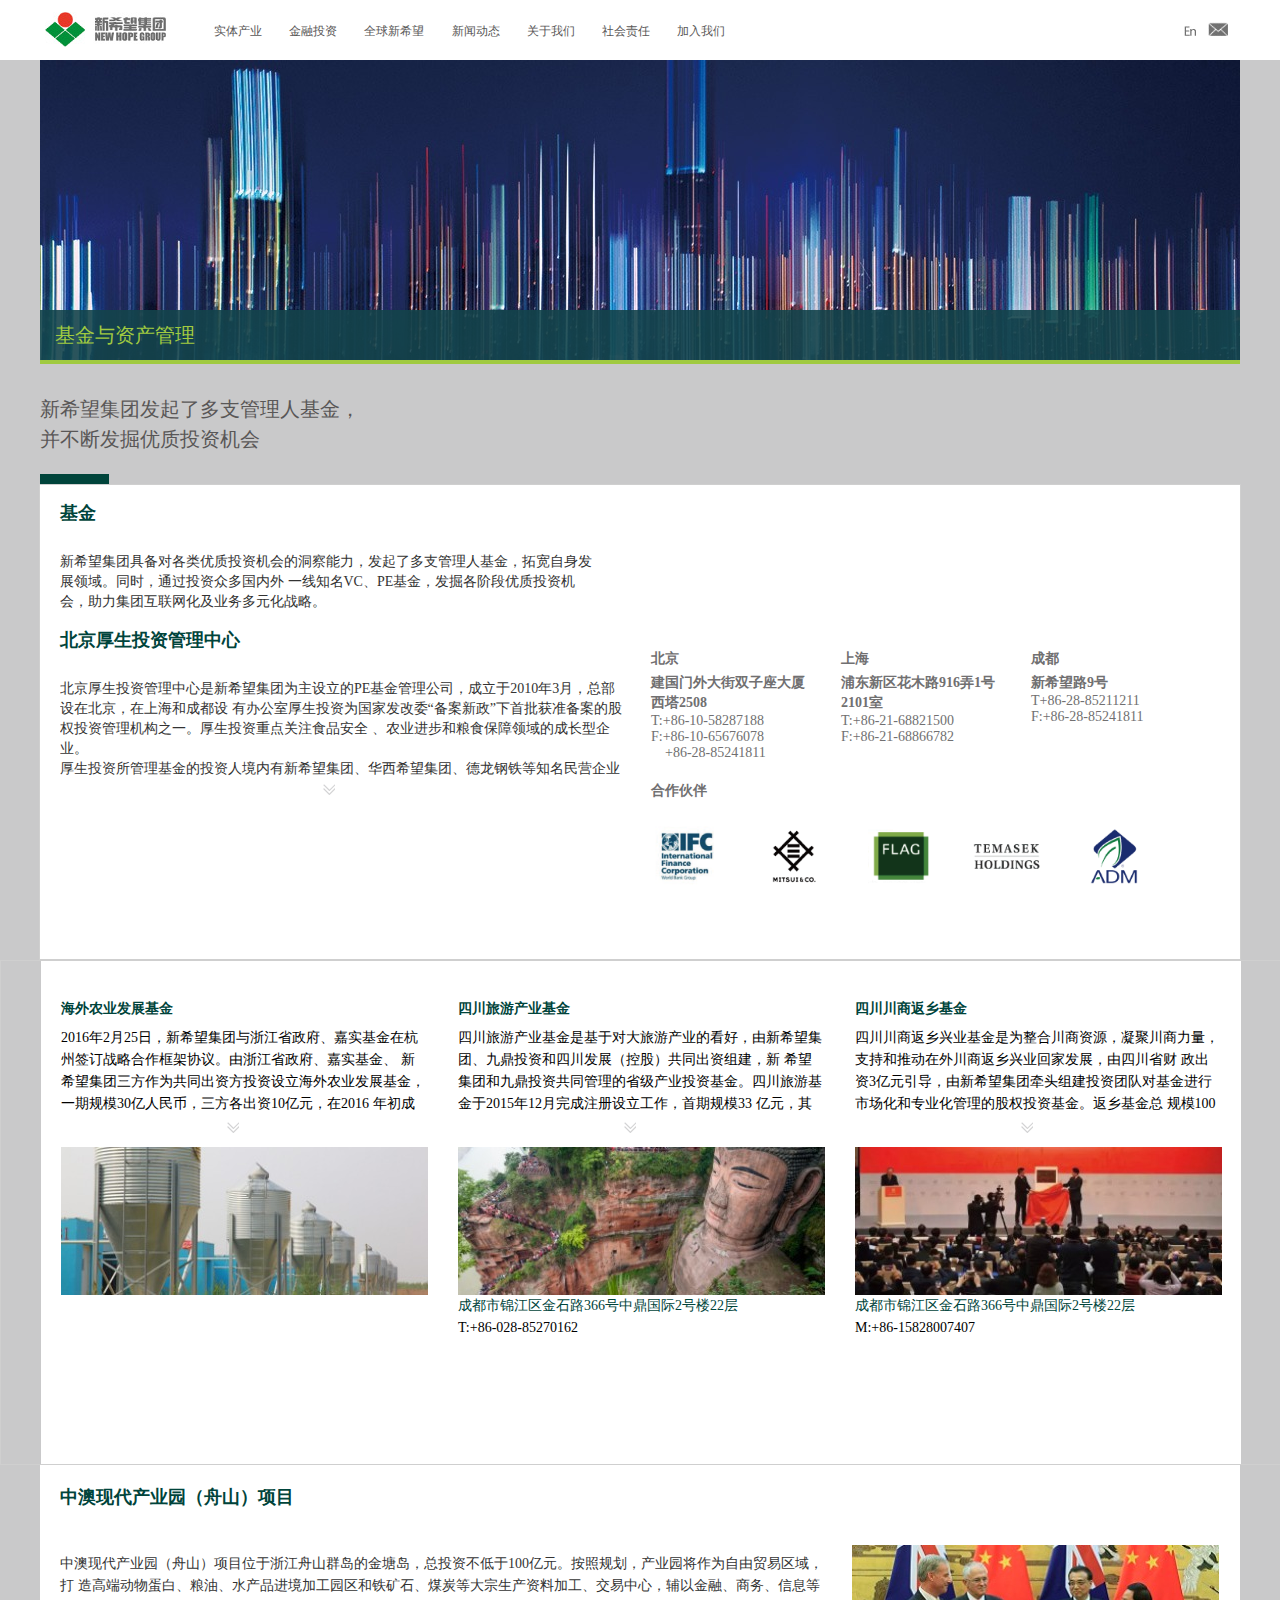
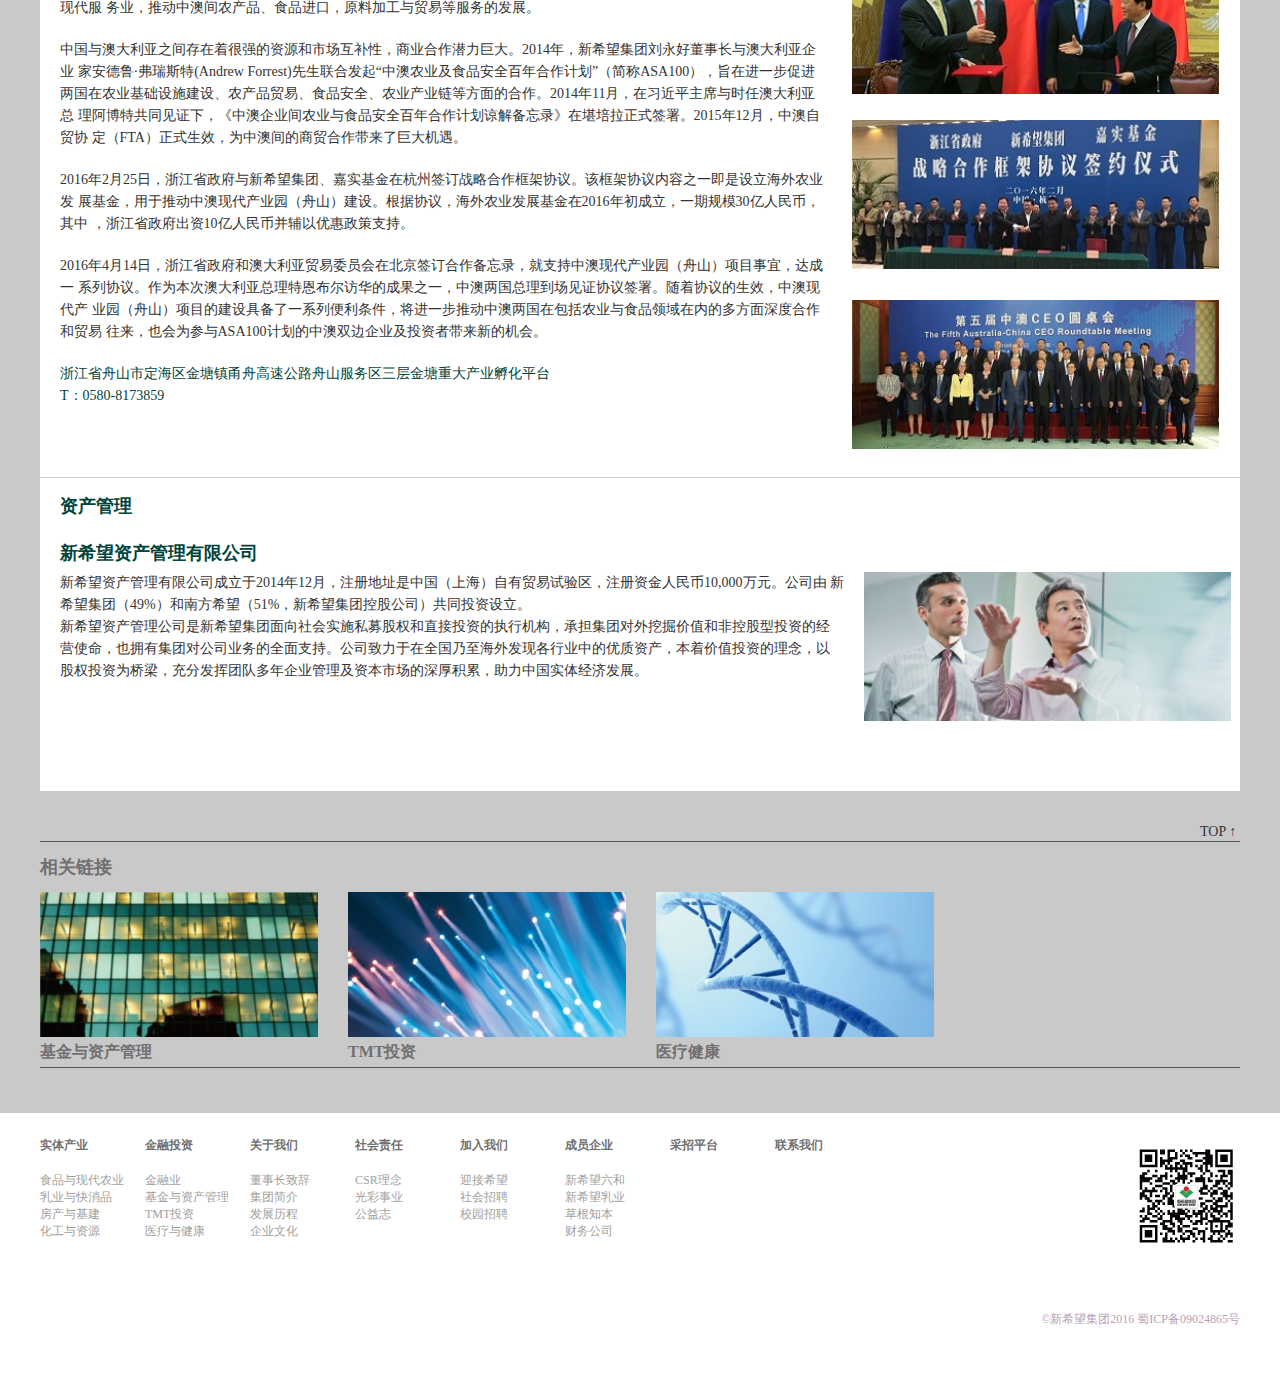
<file: finance/assets/assets.html>
<!DOCTYPE html PUBLIC "-//W3C//DTD XHTML 1.0 Transitional//EN" "http://www.w3.org/TR/xhtml1/DTD/xhtml1-transitional.dtd">
<html xmlns="http://www.w3.org/1999/xhtml">
<head>
<meta http-equiv="Content-Type" content="text/html; charset=utf-8" />
<title>无标题文档</title>
<link href="style/assets.css" rel="stylesheet" type="text/css" />
<link href="style/base.css" rel="stylesheet" type="text/css" />
<link href="style/open.css" rel="stylesheet" type="text/css" />
<link href="style/nav.css" rel="stylesheet" type="text/css" />
<script src="jqury/jquery.js"></script>
</head>
<body>
<div class="navw">
<div class="nav clearfix">
   <a href="../../index.html"><img src="images/nav_03.jpg" /></a>
  <ul class="navfirst clearfix">
    <li class="dropdown">
       <a href="../../industry/industry/industry.html">实体产业</a>
       <ul>
         <li class="dropdownopen"><a href="../../industry/food/food.html">食品与现代农业</a></li>
         <li class="dropdownopen"><a href="../../industry/Dairy/Dairy.html">乳业与快消品</a></li>
         <li class="dropdownopen"><a href="../../industry/property/property.html">房产与基建</a></li>
         <li class="dropdownopen" style="border-bottom:6px solid #9cc947;"><a href="../../industry/kcc/kcc.html">化工与资源</a></li>
       </ul>   
    </li>
    <li class="dropdown">
      <a href="../financial/financial.html">金融投资</a>
      <ul>
         <li class="dropdownopen"><a href="../financiall/financiall.html">金融业</a></li>
         <li class="dropdownopen"><a href="assets.html">基金与资产</a></li>
         <li class="dropdownopen"><a href="../investment/investment.html">TmT投资</a></li>
         <li class="dropdownopen" style="border-bottom:6px solid #9cc947;"><a href="../health/health.html">医疗与健康</a></li>
       </ul> 
    </li>
    <li class="dropdown" style="width:68px;"> 
       <a href="../../global new hope/global new hope.html">全球新希望</a>
       <ul>
         <li class="dropdownopen"><a href="../../global new hope/Australia/Australia.html">澳洲</a></li>
         <li class="dropdownopen"><a href="../../global new hope/Asian/Asian.html">亚洲</a></li>
         <li class="dropdownopen"><a href="../../global new hope/Europe/Europe.html">欧洲</a></li>
         <li class="dropdownopen" style="border-bottom:6px solid #9cc947;"><a href="../../global new hope/North America/North America.html">北美洲</a></li>
       </ul> 
    </li>
    <li class="dropdown">
       <a href="../../news/report2016-1.html">新闻动态</a>
        <ul>
         <li class="dropdownopen"><a href="../../news/report/report2016-1.html">媒体报道</a></li>
         <li class="dropdownopen"><a href="../../news/project/project.html">专题要闻</a></li>
         <li class="dropdownopen"><a href="../../news/dynamic/dynamic 2016-1.html">集团动态</a></li>
         <li class="dropdownopen" style="border-bottom:6px solid #9cc947;"><a href="../../news/video/video.html">视频中心</a></li>
       </ul>  
    </li>
    <li class="dropdown">
       <a href="../../about/abou us/about us/about us.html">关于我们</a>
        <ul>
         <li class="dropdownopen"><a href="../../about/boss/boss/boss.html">董事长致辞</a></li>
         <li class="dropdownopen"><a href="../../about/Group profile/Group profile/Group profile.html">集团简介</a></li>
         <li class="dropdownopen"><a href="../../about/history/history/history.html">发展历程</a></li>
         <li class="dropdownopen" style="border-bottom:6px solid #9cc947;"><a href="../../about/culture/culture/culture.html">企业文化</a></li>
       </ul> 
    </li>
    <li class="dropdown">
       <a href="../../social/social/social.html">社会责任</a>
       <ul>
         <li class="dropdownopen"><a href="../../social/idea/idea.html">CSR理念</a></li>
         <li class="dropdownopen"><a href="../../social/shine/shine.html">光彩事业</a></li>
         <li class="dropdownopen" style="border-bottom:6px solid #9cc947;"><a href="../../social/volunteer/volunteer.html">公益志</a></li>
       </ul> 
    </li>
    <li class="dropdown">
       <a href="../../join us/join us/join us.html">加入我们</a>
       <ul>
         <li class="dropdownopen"><a href="../../call us/call us.html">迎接希望</a></li>
         <li class="dropdownopen"><a href="../../join us/recruit/recruit.html">社会招聘</a></li>
         <li class="dropdownopen" style="border-bottom:6px solid #9cc947;"><a href="../../join us/xyrecruit/xyrecruit.html">校园招聘</a></li>
       </ul>    
    </li>
  </ul>
  <p><a href="#"><img src="images/nav_09.jpg" /></a><a href="../../call us/call us.html"><img src="images/nav_06.jpg" /></a></p>
</div>
</div>
	<div class="banner">
    	<div class="banner_1">
        	<img
             src="images/Images3.jpg" />
            <p>基金与资产管理</p>
        </div>
    </div>
    <div class="main">
    	<div class="main_1">
        	<p>新希望集团发起了多支管理人基金，</p>
            <p>并不断发掘优质投资机会</p> 
            <p></p>
        </div>
    </div>
    <div class="content">
    	<div class="fund clearfix">
        	<div class="left">
            	<h2>基金</h2>
                <P>新希望集团具备对各类优质投资机会的洞察能力，发起了多支管理人基金，拓宽自身发展领域。同时，通过投资众多国内外                   一线知名VC、PE基金，发掘各阶段优质投资机会，助力集团互联网化及业务多元化战略。
                </P>
                <h2>北京厚生投资管理中心</h2>
                <div class="jry-model-desc">
                    <p>   
                       北京厚生投资管理中心是新希望集团为主设立的PE基金管理公司，成立于2010年3月，总部设在北京，在上海和成都设                        有办公室厚生投资为国家发改委“备案新政”下首批获准备案的股权投资管理机构之一。厚生投资重点关注食品安全                        、农业进步和粮食保障领域的成长型企业。<br />
                        厚生投资所管理基金的投资人境内有新希望集团、华西希望集团、德龙钢铁等知名民营企业集团；境外有淡马锡（新                         加坡）、ADM（美国）、三井物产（日本） 、 FLAGSQUADRON（香港）、国际金融公司等全球范围的著名产业集团和                       投资机构。这些  产业和机构投资者熟悉全球资本市场，为掌控众多行业的国际化企业财团。
                  </p>
               </div>
               <div class="txt-more"></div>   
            </div>
            <div class="right">
            	<ul class="clearfix">
                	<li>
                    	<h2>北京</h2>
                        <h3>建国门外大街双子座大厦西塔2508</h3>
                        <p>
                        	T:+86-10-58287188<br />
                            F:+86-10-65676078<br />
                             &nbsp;&nbsp;&nbsp; +86-28-85241811<br />
                       </p>
                    </li>
					<li>
                    	<h2>上海</h2>
                        <h3>浦东新区花木路916弄1号2101室</h3>
                        <p>
                        	T:+86-21-68821500<br />
							F:+86-21-68866782<br />
                        </p>
                    </li>
                    <li style="margin:0;">
                    	<h2>成都</h2>
                        <h3>新希望路9号</h3>
                        <p>
                        	T+86-28-85211211<br />
                            F:+86-28-85241811<br />
                        </p>
                    </li> 
                </ul>
                <h4>合作伙伴</h4>
                <ul>
                	<li><img src="images/Images1.png" /></li>
                    <li><img src="images/Images10.png" /></li>
                    <li><img src="images/Images18.png" /></li>
                    <li><img src="images/Images4.png" /></li>
                    <li style="margin:0;"><img src="images/Images8.png" /></li>
                </ul>
            </div> 
        </div>
    </div>
    <div class="foud">
    	<div class="foud_1">
        	<ul>
            	<li>
                	<h2>海外农业发展基金</h2>
                    <div class="jry-model-desc" style="width:367px; height:90px;">
                        <p>
                            2016年2月25日，新希望集团与浙江省政府、嘉实基金在杭州签订战略合作框架协议。由浙江省政府、嘉实基金、                            新希望集团三方作为共同出资方投资设立海外农业发展基金，一期规模30亿人民币，三方各出资10亿元，在2016                            年初成立。浙江省政府除出资外，还辅以优惠政策支持海外农业发展基金的设立。<br />
                            海外农业发展基金主要投资方向包括:投资基地开发公司,共同推动舟山综合基地建设、发展与运营;投资具有战略                            意义的海外农业资产与产业公司,推动海外资源对接舟山综合基地,发展以舟山综合基地为枢纽的农产品与食品跨                            国供应链;投资专业化的产业公司,并推动产业公司在舟山综合基地落地,开展业务。
                        </p>
                </div>
                <div class="txt-more"></div> 
                <img src="images/Images15.jpg" />  
                </li>
                <li>
                	<h2>四川旅游产业基金</h2>
                    <div class="jry-model-desc" style="width:367px; height:90px;">
                        <p>
                        	四川旅游产业基金是基于对大旅游产业的看好，由新希望集团、九鼎投资和四川发展（控股）共同出资组建，新                            希望集团和九鼎投资共同管理的省级产业投资基金。四川旅游基金于2015年12月完成注册设立工作，首期规模33                            亿元，其中劣后级资金12亿元。旅游基金将重点投资于四川旅游和旅游产业链相关项目，其中投资于四川省内的                            资金不超过基金总规模的60%。与此同时，新希望集团在对旅游产业进行股权投资的同时，还将适时进行实业方面                            的投资，希望通过两种方式充分带动四川和全国旅游产业的发展和升级。
                        </p>
                    </div>
              	    <div class="txt-more"></div> 
                    <img src="images/Images14.jpg" />
                    <p>
                		<span>成都市锦江区金石路366号中鼎国际2号楼22层</span><br />
						T:+86-028-85270162
                	</p>
                </li>
                <li>
                	<h2>四川川商返乡基金</h2>
                	<div class="jry-model-desc" style="width:367px; height:90px;">
                        <p>   
                            四川川商返乡兴业基金是为整合川商资源，凝聚川商力量，支持和推动在外川商返乡兴业回家发展，由四川省财                            政出资3亿元引导，由新希望集团牵头组建投资团队对基金进行市场化和专业化管理的股权投资基金。返乡基金总                            规模100亿元，首期规模30亿元，目前已募集社会资本和金融机构资金超过20亿元，并于2016年2月完成注册，同                             时基金设1年的开放期，希望更多社会资本能够参与到基金的投资之中。返乡兴业基金将主要围绕川商返乡兴业                             发展，重点投资于四川省消费升级和产业升级等优势产业，并优先参与四川省国有企业混合所有制改革，共同推                             动四川省经济的发展。
                        </p>
                    </div>
              	    <div class="txt-more"></div> 
                    <img src="images/Images17.jpg" />
                    <p>
                        	<span>成都市锦江区金石路366号中鼎国际2号楼22层</span><br />
							M:+86-15828007407 
                    </p>
                </li>
            </ul>
        </div>
    </div>
    <div class="project">
    	<div class="project_1">
        	<h2>中澳现代产业园（舟山）项目</h2>
            <p>
               中澳现代产业园（舟山）项目位于浙江舟山群岛的金塘岛，总投资不低于100亿元。按照规划，产业园将作为自由贸易区域，打               造高端动物蛋白、粮油、水产品进境加工园区和铁矿石、煤炭等大宗生产资料加工、交易中心，辅以金融、商务、信息等现代服               务业，推动中澳间农产品、食品进口，原料加工与贸易等服务的发展。
            </p>
            <p>
            	中国与澳大利亚之间存在着很强的资源和市场互补性，商业合作潜力巨大。2014年，新希望集团刘永好董事长与澳大利亚企业                家安德鲁·弗瑞斯特(Andrew Forrest)先生联合发起“中澳农业及食品安全百年合作计划”（简称ASA100），旨在进一步促进                两国在农业基础设施建设、农产品贸易、食品安全、农业产业链等方面的合作。2014年11月，在习近平主席与时任澳大利亚总                理阿博特共同见证下，《中澳企业间农业与食品安全百年合作计划谅解备忘录》在堪培拉正式签署。2015年12月，中澳自贸协                定（FTA）正式生效，为中澳间的商贸合作带来了巨大机遇。
            </p>
            <p>
            	2016年2月25日，浙江省政府与新希望集团、嘉实基金在杭州签订战略合作框架协议。该框架协议内容之一即是设立海外农业发                展基金，用于推动中澳现代产业园（舟山）建设。根据协议，海外农业发展基金在2016年初成立，一期规模30亿人民币，其中                ，浙江省政府出资10亿人民币并辅以优惠政策支持。
            </p>
            <p>
               	2016年4月14日，浙江省政府和澳大利亚贸易委员会在北京签订合作备忘录，就支持中澳现代产业园（舟山）项目事宜，达成一                系列协议。作为本次澳大利亚总理特恩布尔访华的成果之一，中澳两国总理到场见证协议签署。随着协议的生效，中澳现代产                业园（舟山）项目的建设具备了一系列便利条件，将进一步推动中澳两国在包括农业与食品领域在内的多方面深度合作和贸易                往来，也会为参与ASA100计划的中澳双边企业及投资者带来新的机会。
            </p>
            <p>
            	浙江省舟山市定海区金塘镇甬舟高速公路舟山服务区三层金塘重大产业孵化平台<br />
                T：0580-8173859

            </p>
        </div>
    </div>
    <div class="manage">
    	<div class="manage_1">
        	<h2>资产管理</h2>
            <h3>新希望资产管理有限公司</h3>
            <p>
            	新希望资产管理有限公司成立于2014年12月，注册地址是中国（上海）自有贸易试验区，注册资金人民币10,000万元。公司由                新希望集团（49%）和南方希望（51%，新希望集团控股公司）共同投资设立。<br />
                新希望资产管理公司是新希望集团面向社会实施私募股权和直接投资的执行机构，承担集团对外挖掘价值和非控股型投资的经                营使命，也拥有集团对公司业务的全面支持。公司致力于在全国乃至海外发现各行业中的优质资产，本着价值投资的理念，以                股权投资为桥梁，充分发挥团队多年企业管理及资本市场的深厚积累，助力中国实体经济发展。
            </p>
            <img src="images/Images5.jpg" />
        </div>
    </div>
    <div class="link">
    	<div class="link_1">
        	<p>TOP ↑</p>
            <h2>相关链接</h2>
            <ul class="clearfix">
            	<li>
                	<a href="assets.html"><img src="images/Images7.jpg" /></a>
                	<h3>基金与资产管理</h3>
                </li>
                <li>
                	<a href="../investment/investment.html"><img src="images/Images6.jpg" /></a>
                	<h3>TMT投资</h3>
                </li>
                <li>
                	<a href="../health/health.html"><img src="images/Images9.jpg" /></a>
                    <h3>医疗健康</h3>
                </li>
            </ul>
        </div>
    </div>
    <div class="footer">
    	<iframe src="../common/footer.html" width="100%" height="270" frameborder="0"></iframe>
    </div>
</body>
</html>
<script type="text/javascript">
    $(function () {
        $(".txt-more").click(function () {
            if ($(this).hasClass('open')) {
                $(this).removeClass('open');
                $(this).parent().find('.jry-model-desc').css({
                    height: '100px'
                })
      			$(this).removeClass('txt-more-up');
            } else {
                $(this).addClass('open');
                $(this).parent().find('.jry-model-desc').css({
                    height: 'auto'
                })
      			$(this).addClass('txt-more-up');
            }

        });
    })
</script>
</file>
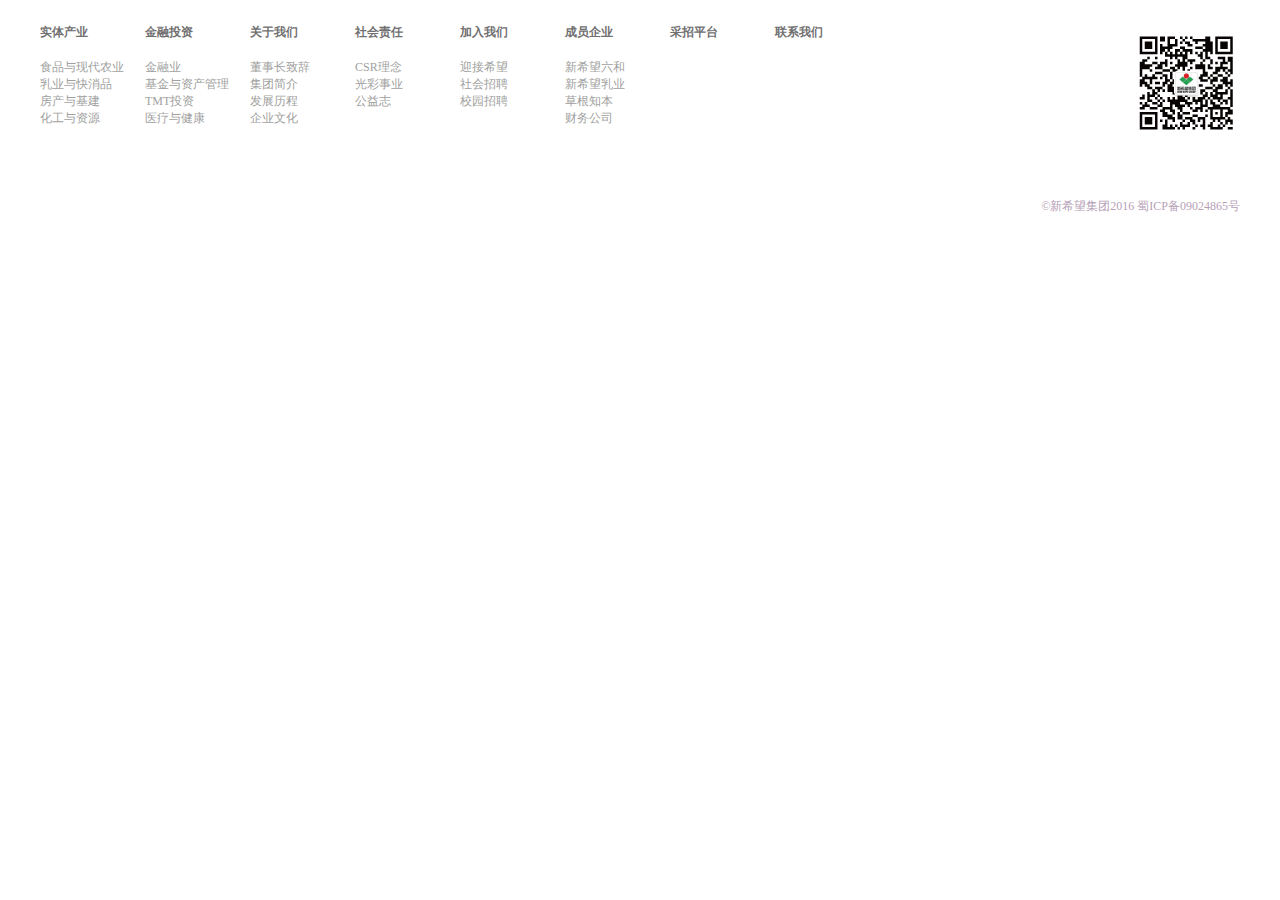
<file: finance/common/footer.html>
<!DOCTYPE html PUBLIC "-//W3C//DTD XHTML 1.0 Transitional//EN" "http://www.w3.org/TR/xhtml1/DTD/xhtml1-transitional.dtd">
<html xmlns="http://www.w3.org/1999/xhtml">
<head>
<meta http-equiv="Content-Type" content="text/html; charset=utf-8" />
<title>无标题文档</title>
<style type="text/css">
    *{margin:0; padding:0;}
.clearfix:after{ height:0; display:block; content:'.'; visibility:hidden; clear:both;}
ul,li,h1,h2,h3,h4,h5,h6,p,dl,dt,dd,form,label{display:block;}
ul{list-style:none;}
img{border:0;}
a{text-decoration:none;}
.footerw{width:100%; background:#fff;}
.footer{width:1200px; margin:0 auto; margin-bottom:62px;}
.footer ul,.footer>p{float:left;}
.footer ul{padding-top:24px;}
.footer ul li{float:left; width:84px; margin-right:21px;}
.footer ul li:last-child{margin-right:0;}
.footer ul li>a{display:block; font-size:12px; color:#9f9fa0;}
.footer ul li p{margin-bottom:18px;}
.footer ul li p a{font-size:12px; color:#717071; font-weight:bold;}
.footer>p{float:right; padding-top:28px;}
.copy{text-align:right; font-size:12px; color:#b79fb8; width:1200px; margin:0 auto; padding-bottom:52px;}
</style>
</head>

<body>
<div class="footerw">
  <div class="footer clearfix">
     <ul class="clearfix">
       <li>
          <p><a href="#">实体产业</a></p>
          <a href="#">食品与现代农业</a>
          <a href="#">乳业与快消品</a>
          <a href="#">房产与基建</a>
          <a href="#">化工与资源</a>
       </li>
       <li>
          <p><a href="#">金融投资</a></p>
          <a href="#">金融业</a>
          <a href="#">基金与资产管理</a>
          <a href="#">TMT投资</a>
          <a href="#">医疗与健康</a>
       </li>
       <li>
          <p><a href="#">关于我们</a></p>
          <a href="../boss/boss.html "onclick="javascript:parent.window.location.href='../boss/boss/boss.html'" >董事长致辞</a>
          <a href="#">集团简介</a>
          <a href="#">发展历程</a>
          <a href="#">企业文化</a>
       </li>
       <li>
          <p><a href="#">社会责任</a></p>
          <a href="#">CSR理念</a>
          <a href="#">光彩事业</a>
          <a href="#">公益志</a>
       </li>
       <li>
          <p><a href="#">加入我们</a></p>
          <a href="#">迎接希望</a>
          <a href="#">社会招聘</a>
          <a href="#">校园招聘</a>
       </li>
       <li>
          <p><a href="#">成员企业</a></p>
          <a href="#">新希望六和</a>
          <a href="#">新希望乳业</a>
          <a href="#">草根知本</a>
          <a href="#">财务公司</a>
       </li>
       <li><p><a href="#">采招平台</a></p></li>
       <li><p><a href="#">联系我们</a></p></li>
     </ul>
     <p><a href="#"><img src="images/ewm_code.png" /></a></p>
  </div>
  <div class="copy">&copy;新希望集团2016 蜀ICP备09024865号</div>
</div>
</body>
</html>
</file>
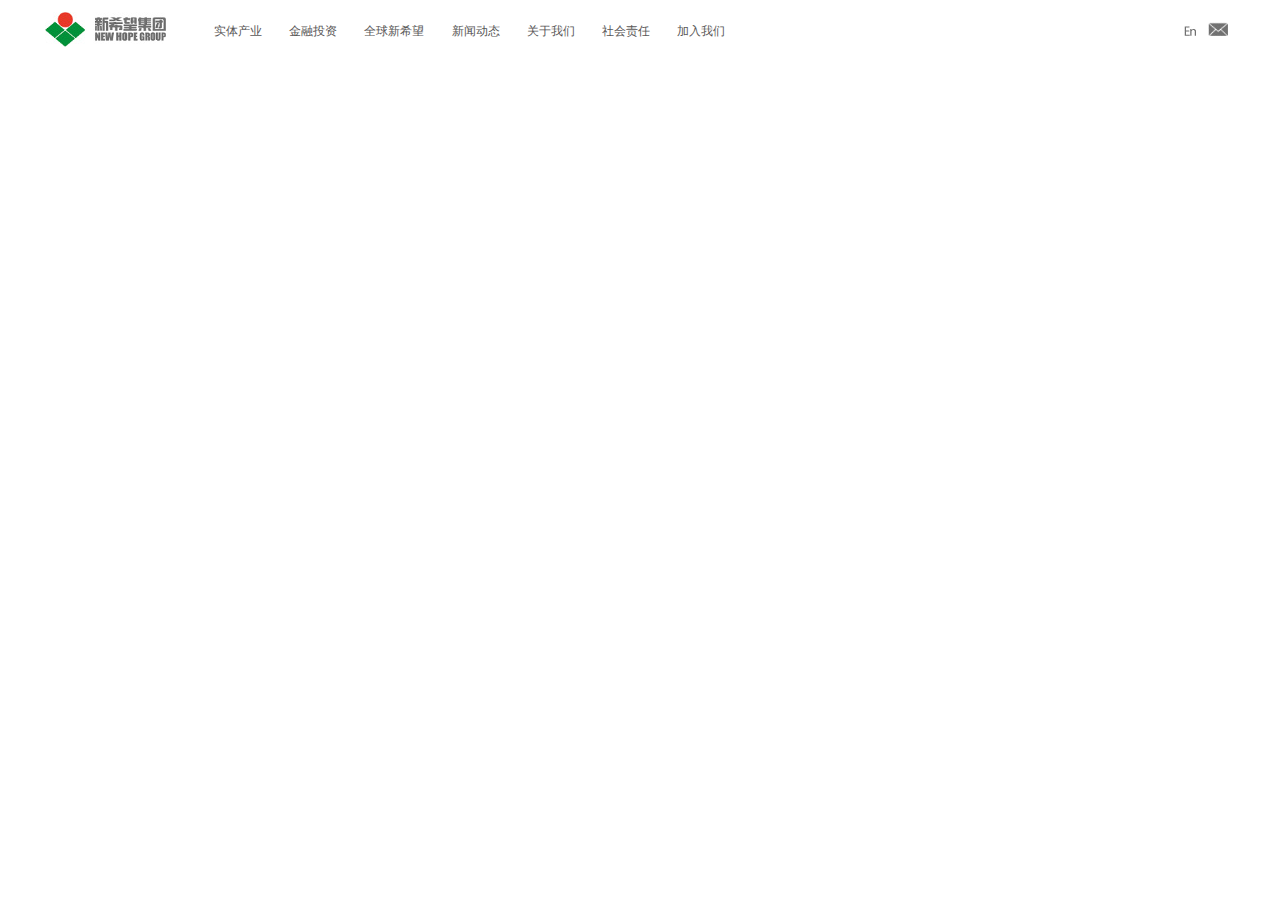
<file: finance/common/nav.html>
<!DOCTYPE html PUBLIC "-//W3C//DTD XHTML 1.0 Transitional//EN" "http://www.w3.org/TR/xhtml1/DTD/xhtml1-transitional.dtd">
<html xmlns="http://www.w3.org/1999/xhtml">
<head>
<meta http-equiv="Content-Type" content="text/html; charset=utf-8" />
<title>无标题文档</title>
<style type="text/css">
*{margin:0; padding:0;}
.clearfix:after{ height:0; display:block; content:'.'; visibility:hidden; clear:both;}
ul,li,h1,h2,h3,h4,h5,h6,p,dl,dt,dd,form,label{display:block;}
ul{list-style:none;}
img{border:0;}
a{text-decoration:none;}
.navw{width:100%; background:#fff;height:60px;position:fixed;top:0;left:0;}
.nav{width:1200px; margin:0 auto; padding-top:12px;}
.nav>a,.nav ul,.nav p{float:left;}
.nav>a{display:block; padding-left:5px; margin-right:48px;}
.nav .navfirst{padding-top:4px;}
.nav .navfirst>.dropdown{float:left; width:55px; height:30px; line-height:30px; padding-bottom:10px; margin-right:20px; position:relative;}
.nav .navfirst>.dropdown a{font-size:12px; color:#595757;}
.nav .navfirst>.dropdown:hover{border-bottom:6px solid #004935;}
.nav .navfirst .dropdown ul{display:none; position:absolute; top:45px; left:0;}
.nav .navfirst .dropdown ul .dropdownopen{ padding-top:7px; height:37px; line-height:37px;width:150px; border-bottom:1px solid #c9c9cb; padding-left:10px;}
.nav .navfirst .dropdown:hover ul{display:block;}
.nav .navfirst .dropdown ul .dropdownopen:hover{background:#c9c9ca;}
.nav .navfirst .dropdown ul .dropdownopen:hover a{color:#fff;}
.nav p{float:right; padding-top:10px;}
.nav p a{display:inline-block; margin-right:12px;}
</style>
</head>

<body>
<div class="navw">
<div class="nav clearfix">
   <a href="index.html"><img src="images/nav_03.jpg" /></a>
  <ul class="navfirst clearfix">
    <li class="dropdown">
       <a href="industry.html">实体产业</a>
       <ul>
         <li class="dropdownopen"><a href="food.html">食品与现代农业</a></li>
         <li class="dropdownopen"><a href="Dairy.html">乳业与快消品</a></li>
         <li class="dropdownopen"><a href="property.html">房产与基建</a></li>
         <li class="dropdownopen" style="border-bottom:6px solid #9cc947;"><a href="kcc.html">化工与资源</a></li>
       </ul>   
    </li>
    <li class="dropdown">
      <a href="financial.html">金融投资</a>
      <ul>
         <li class="dropdownopen"><a href="financial1.html">金融业</a></li>
         <li class="dropdownopen"><a href="assets.html">基金与资产</a></li>
         <li class="dropdownopen"><a href="investment.html">TmT投资</a></li>
         <li class="dropdownopen" style="border-bottom:6px solid #9cc947;"><a href="health.html">医疗与健康</a></li>
       </ul> 
    </li>
    <li class="dropdown" style="width:68px;"> 
       <a href="global new hope.html">全球新希望</a>
       <ul>
         <li class="dropdownopen"><a href="australia.html">澳洲</a></li>
         <li class="dropdownopen"><a href="asian.html">亚洲</a></li>
         <li class="dropdownopen"><a href="aurope.html">欧洲</a></li>
         <li class="dropdownopen" style="border-bottom:6px solid #9cc947;"><a href="aorth america.html">北美洲</a></li>
       </ul> 
    </li>
    <li class="dropdown">
       <a href="news.html">新闻动态</a>
        <ul>
         <li class="dropdownopen"><a href="report.html">媒体报道</a></li>
         <li class="dropdownopen"><a href="ztyw.html">专题要闻</a></li>
         <li class="dropdownopen"><a href="dynamic.html">集团动态</a></li>
         <li class="dropdownopen" style="border-bottom:6px solid #9cc947;"><a href="video.html">视频中心</a></li>
       </ul>  
    </li>
    <li class="dropdown">
       <a href="about us.html">关于我们</a>
        <ul>
         <li class="dropdownopen"><a href="boss.html">董事长致辞</a></li>
         <li class="dropdownopen"><a href="group profile.html">集团简介</a></li>
         <li class="dropdownopen"><a href="history.html">发展历程</a></li>
         <li class="dropdownopen" style="border-bottom:6px solid #9cc947;"><a href="culture.html">企业文化</a></li>
       </ul> 
    </li>
    <li class="dropdown">
       <a href="social.html">社会责任</a>
       <ul>
         <li class="dropdownopen"><a href="idea.html">CSR理念</a></li>
         <li class="dropdownopen"><a href="shine.html">光彩事业</a></li>
         <li class="dropdownopen" style="border-bottom:6px solid #9cc947;"><a href="volunteer.html">公益志</a></li>
       </ul> 
    </li>
    <li class="dropdown">
       <a href="join us">加入我们</a>
       <ul>
         <li class="dropdownopen"><a href="yjxw.html">迎接希望</a></li>
         <li class="dropdownopen"><a href="recruit.html">社会招聘</a></li>
         <li class="dropdownopen" style="border-bottom:6px solid #9cc947;"><a href="xyrecruit.html">校园招聘</a></li>
       </ul>    
    </li>
  </ul>
  <p><a href="#"><img src="images/nav_09.jpg" /></a><a href="call us.html"><img src="images/nav_06.jpg" /></a></p>
</div>
</div>
</body>
</html>
</file>
<file: style/nav.css>
@charset "utf-8";
/* CSS Document */
  *{margin:0; padding:0;}
.clearfix:after{ height:0; display:block; content:'.'; visibility:hidden; clear:both;}
ul,li,h1,h2,h3,h4,h5,h6,p,dl,dt,dd,form,label{display:block;}
ul{list-style:none;}
img{border:0;}
a{text-decoration:none;}
.navw{width:100%; background:#fff;height:60px;position:fixed;top:0;left:0; z-index:1030;}
.nav{width:1200px; margin:0 auto; padding-top:12px;}
.nav>a,.nav ul,.nav p{float:left;}
.nav>a{display:block; padding-left:5px; margin-right:48px;}
.nav .navfirst{padding-top:4px;}
.nav .navfirst>.dropdown{float:left; width:55px; height:30px; line-height:30px; padding-bottom:10px; margin-right:20px; position:relative;}
.nav .navfirst>.dropdown a{font-size:12px; color:#595757;}
.nav .navfirst>.dropdown:hover{border-bottom:6px solid #004935;}
.nav .navfirst .dropdown ul{display:none; position:absolute; top:45px; left:0;}
.nav .navfirst .dropdown ul .dropdownopen{padding-top:7px; height:37px; line-height:37px;width:150px; border-bottom:1px solid #c9c9cb; padding-left:10px; background:#fff;}
.nav .navfirst .dropdown:hover ul{display:block;}
.nav .navfirst .dropdown ul .dropdownopen:hover{background:#c9c9ca;}
.nav .navfirst .dropdown ul .dropdownopen:hover a{color:#fff;}
.nav p{float:right; padding-top:10px;}
.nav p a{display:inline-block; margin-right:12px;}
</file>
<file: style/foucs.css>
@charset "utf-8";
/* CSS Document */
*{margin:0;padding:0;list-style:none;}
body{background:#c9c9ca;font:normal 12px/22px 宋体;width:100%;}
img{border:0;}
a{text-decoration:none;color:#333;}
a:hover{color:#1974A1;}
/* fullSlide */
.fullSlide{width:100%;position:relative;height:460px;background:#000; padding-top:60px; margin-bottom:23px; border-bottom:3px solid #009139;}
.fullSlide .bd{margin:0 auto;position:relative;z-index:0;overflow:hidden;}
.fullSlide .bd ul{width:100% !important;}
.fullSlide .bd li{width:100% !important;height:460px;overflow:hidden;text-align:center;}
.fullSlide .bd li a{display:block;height:460px;}
.fullSlide .hd{width:100%;position:absolute;z-index:1;bottom:0;left:0;height:30px;line-height:30px;}
.fullSlide .hd ul{padding-left:200px;}
.fullSlide .hd ul li{cursor:pointer;display:inline-block;*display:inline;zoom:1;width:7px;height:7px; border-radius:4px;margin:3px;overflow:hidden;border:1px solid #fff;filter:alpha(opacity=50);opacity:0.5;line-height:999px; position:relative}
.fullSlide .bd ul li h1{ font-family:"微软雅黑"; position:absolute; left:7%; font-size:28px; line-height:30px; top:70%; color:#fff; width:800px; text-align:left;}
.fullSlide .hd ul .on{background:#fff;}
.fullSlide .prev,.fullSlide .next{display:block;position:absolute;z-index:1;top:50%;margin-top:-30px;left:25px;z-index:1;width:40px;height:60px;background:url(../images/slider-arrow.png) -126px -137px  no-repeat;cursor:pointer;filter:alpha(opacity=50);opacity:0.1;display:none;}
.fullSlide .next{left:auto;right:25px;background-position:-6px -137px;}
.fullSlide .hd ul li h1{z-index:30;}
.fullSlide h2{ position:absolute; right:4.2%; top:0; background:rgba(252,248,247,0.5); padding-top:60px;}
</file>
<file: style/index.css>
@charset "utf-8";
/* CSS Document */
.main{width:1202px; margin:0 auto;}
.main ul li{float:left; width:380px; margin-right:30px; margin-bottom:30px; position:relative;}
.main ul li:nth-child(3),.main ul li:nth-child(6){margin-right:0;}
.main ul li>p{display:none; padding-left:25px; padding-top:30px; line-height:22px; background:rgba(27,83,58,0.9); position:absolute; left:0; top:0; width:355px; height:266px;cursor:pointer;}  
.main ul li>p span{font-size:20px; color:#fff; }
.main ul li>p a{font-size:18px; color:#8ec455; position:absolute; right:30px; height:30px;bottom:4px; }
.main ul li:hover p{display:block;}
.main ul li:hover .cy{display:none;}
.main li .cy{background:rgba(247,236,217,0.8); position:absolute; padding-top:8px; padding-left:20px; border-bottom:3px solid #9cc948; left:0; top:214px;}
.main li .cy h2{ line-height:30px; font-size:18px; color:#29443b; font-weight:0;}
.main li .cy p{ line-height:21px; font-size:12px; color:#29443b;}
.main .fus{ background:url(../images/new.png) no-repeat 0 0; position:relative; padding-top:6px;}
.main .fus h2{height:40px; line-height:40px; font-size:28px; font-weight:normal; color:#fff; padding-left:20px; z-index:3;}
.main .fus .focus{width:100%; height:248px; position:relative;}
.main .fus .focus .xiwen{ position:absolute; left:329px; top:230px;}
.main .fus .focus .rotate{height:7px; width:7px; background:#9cc947; float:left; margin-right:4px; border-radius:3px;}
.main li>a{display:block; height:296px; position:absolute; top:0; left:0; background:rgba(255,255,255,0); z-index:300; width:380px;}
</file>
<file: style/base.css>
@charset "utf-8";
/* CSS Document */
*{margin:0; padding:0;}
.clearfix:after{ height:0; display:block; content:'.'; visibility:hidden; clear:both;}
ul,li,h1,h2,h3,h4,h5,h6,p,dl,dt,dd,form,label,span{display:block;}
ul{list-style:none;}
img{border:0;}

body{font-family:"微软雅黑"; font-size:14px;}
</file>
<file: join us/join us/加入我们/css/new_file.css>
body{ background: #ccc;}
.box{ width: 800px; margin: 0px auto; background: #fff; position: relative;}
.box p{ font-family: "微软雅黑"; font-size: 16px; height: 30px; line-height: 30px; font-weight: 100; background: black; color: #fff; position: absolute; top: 20px; left: 0px;}
</file>
<file: join us/join us/加入我们/css/base.css>
@charset "utf-8";
/* CSS Document */
*{margin:0; padding:0;}
.clearfix:after{ height:0; display:block; content:'.'; visibility:hidden; clear:both;}
ul,li,h1,h2,h3,h4,h5,h6,p,dl,dt,dd,form,label{display:block;}
ul{list-style:none;}
img{border:0;}
.ellipsis{white-space: nowrap;  text-overflow: ellipsis;  overflow: hidden; }
a{text-decoration:none; outline:none;}
body{font-family:"宋体"; font-size:14px;}
</file>
<file: call us/style/call us.css>
@charset "utf-8";
/* CSS Document */
body{background:#c9c9ca;}
.main{width:1200px; margin:0 auto; border-bottom:4px solid #a0ca40; margin-bottom:27px; position:relative; padding-top:60px;}
.main p{height:50px; line-height:50px; font-size:18px; color:#88be40; background:rgba(101,97,96,0.7); position:absolute; left:0; bottom:0; width:1185px; padding-left:15px;}
.map{width:1165px; margin:0 auto; padding-left:35px; background:#fff; padding-bottom:48px; margin-bottom:77px;}
.map>p,.map ul{float:left;}
.map>p{padding-top:24px; padding-bottom:16px; background:url(../images/call-us_03.jpg) no-repeat 0 46px; margin-right:455px;}
.map ul{ padding-top:13px;}
.map ul li{float:left; width:290px;}
.map ul li h2{height:30px; line-height:30px; font-size:12px; color:#00443b; margin-bottom:4px;}
.map ul li p{ line-height:22px; font-size:12px; color:#717071;}
</file>
<file: global new hope/style/style.css>
@charset "utf-8";
/* CSS Document */
.content{width:100%; background:#c9c9ca; height:1952px;}
.content .pic{width:1200px; background:url(../images/xin.jpeg) no-repeat; padding-top:50px; margin:0 auto; height:300px; position:relative; border-bottom:4px solid #a0ca40;}
.content .pic p{position:absolute; left:0; top:301px; background:rgba(105,108,108,0.9); font-family:"微软雅黑"; font-size:18px; color:#a0c357; width:1185px; height:50px; line-height:50px; padding-left:15px;}
.content .text{height:62px; line-height:31px; font-size:20px; font-family:"微软雅黑"; color:#595770; width:1200px; margin:0 auto; margin-top:29px; margin-bottom:29px;}
.content .matter{width:1200px; height:1448px; background:#fff; margin:0 auto; position:relative;}
.content .matter span{position:absolute; top:-10px; left:0; margin-top:0;}
.content .matter .main-top p,.content .matter .main-top img{float:left;}
.content .matter .main-top p{width:368px; font-family:"微软雅黑"; font-size:12px; margin-bottom:19px; margin-top:21px; color:#333333; line-height:22px; height:176px;}
.content .matter .main-top p.one{margin-left:20px; margin-right:35px;}
.content .matter .main-top .img{float:right;width:383px; height:116px; margin-top:21px;}
.content .resource a{display:block; margin-bottom:18px;}
.content .resource img{width:1160px; height:290px; margin:0 auto; display:block;}
</file>
<file: global new hope/style/base.css>
@charset "utf-8";
/* CSS Document */
* {
	margin: 0;
	padding: 0;
}
h1, h2, h3, h4, h5, h6, ul, ol, li, dl, dt, dd, form, label, fieldset, legend, p, header, footer, nav, section, aside, article {
	display: block;
}
.clearfix:after {
	height: 0;
	display: block;
	content: '.';
	visibility: hidden;
	clear: both;
}
ul {
	list-style: none;
}
a {
	text-decoration: none;
}
.ellisis {
	white-space: nowrap;/*空白不换行*/
	text-overflow: ellipsis;/*显示省略号*/
	overflow: hidden;/*溢出：隐藏*/
}
</file>
<file: global new hope/style/nav.css>
@charset "utf-8";
/* CSS Document */
.navw{width:100%; background:#fff;height:60px;position:fixed;top:0;left:0; z-index:100;}
.nav{width:1200px; margin:0 auto; padding-top:12px;}
.nav>a,.nav ul,.nav p{float:left;}
.nav>a{display:block; padding-left:5px; margin-right:48px;}
.nav .navfirst{padding-top:4px;}
.nav .navfirst>.dropdown{float:left; width:55px; height:30px; line-height:30px; padding-bottom:10px; margin-right:20px; position:relative;}
.nav .navfirst>.dropdown a{font-size:12px; color:#595757;}
.nav .navfirst>.dropdown:hover{border-bottom:6px solid #004935;}
.nav .navfirst .dropdown ul{display:none; position:absolute; top:45px; left:0;}
.nav .navfirst .dropdown ul .dropdownopen{ background:#fff; padding-top:7px; height:37px; line-height:37px;width:150px; border-bottom:1px solid #c9c9cb; padding-left:10px;}
.nav .navfirst .dropdown:hover ul{display:block;}
.nav .navfirst .dropdown ul .dropdownopen:hover{background:#c9c9ca;}
.nav .navfirst .dropdown ul .dropdownopen:hover a{color:#fff;}
.nav p{float:right; padding-top:10px;}
.nav p a{display:inline-block; margin-right:12px;}
</file>
<file: news/style/report2016-1.css>
@charset "utf-8";
/* CSS Document */
body{ background:#c9c9ca; padding-top:30px;}
.pic{ width:1200px; margin:30px auto;}
.secnav{ width:1200px; margin:0 auto;}
.secnav li{ float:left;}
.secnav .write{ float:left; margin-right:22px;}
.secnav .year{float:left; margin-left:680px;}
.secnav .write li{width:61px; height:28px; line-height:28px; margin-right:22px; padding-bottom:10px;}
.secnav .write li a{font-size:14px; font-family:"微软雅黑"; color:#595757; display:block; float:left;padding-bottom:10px; font-weight:bold;}
.secnav .write li a:hover{color:#f00; }
.secnav .year li{width:38px; height:28px; line-height:28px; margin-right:22px; padding-bottom:10px;}
.secnav .year li a{font-size:14px; font-family:"微软雅黑"; color:#595757; display:block; float:left;padding-bottom:10px;font-weight:bold;}
.secnav .year li a:hover{color:#f00; }
.main{width:1200px; background:#fff; margin:3px auto; padding-top:20px;}
.main ul{ padding-left:35px;}
.main ul li{width:260px; margin-right:30px; float:left; margin-bottom:35px;}
.main ul li h5{height:35px; line-height:35px; font-size:16px; color:#00443b;}
.main ul li p a{ height:93px; font-size:14px; color:#717071; display:block;}
.main ul li p  span { display:block; margin-bottom:12px; font-weight:bold;}
.main ul li p a:hover{ color:#f00;}
.main>p{width:1130px; margin-left:35px; border-top:1px solid #000; height:32px; line-height:32px;}
.main>p a{ display:block; margin-right:10px; float:left; color:#717071;}
.main>p a:hover{color:#00443b;}
</file>
<file: finance/assets/style/assets.css>
@charset "utf-8";
/* CSS Document */
.banner {
	width: 100%;
	height: 304px;
	background: #c9c9ca;
	margin-top:60px;
}
.banner .banner_1 {
	width: 1200px;
	height: 304px;
	margin: 0 auto;
	position: relative;
}
.banner .banner_1 img {
	display: block;
	border-bottom: 4px solid #a0ca40;
}
.banner .banner_1 p {
	height: 50px;
	position: absolute;
	font-family: "微软雅黑";
	top: 250px;
	display: block;
	width: 1185px;
	left: 0;
	line-height: 50px;
	font-size: 20px;
	color: #a0ca40;
	background: rgba(20,68,75,0.9);
	padding-left: 15px;
}
.main {
	width: 100%;
	height: 120px;
	background: #c9c9ca;
}
.main .main_1 {
	width: 1200px;
	height: 90px;
	padding-top: 30px;
	margin: 0 auto;
	position: relative;
}
.main .main_1 p {
	height: 30px;
	line-height: 30px;
	font-size: 20px;
	color: #595757;
	font-family: "微软雅黑";
}
.main .main_1 p:last-child {
	width: 69px;
	display: block;
	height: 10px;
	background: #00443b;
	position: absolute;
	top: 110px;
	left: 0;
}
.content {
	width: 100%;
	background: #c9c9ca;
}
.content .fund {
	width: 1200px;
	margin: 0 auto;
	background: #fff;
	padding-bottom: 50px;
	border: 1px solid #cfcfcf;
}
.content .fund .left, .content .fund .right {
	float: left;
}
.content .fund .left {
	width: 542px;
	padding-left: 20px;
	padding-left: 20px;
	margin-right: 49px;
	padding-bottom: 100px;
}
.content .fund .left h2 {
	height: 56px;
	line-height: 56px;
	font-size: 18px;
	color: #00443b;
	font-family: "微软雅黑";
	margin-bottom: 11px;
}
.content .fund .left p {
	line-height: 20px;
	color: #333333;
	font-size: 14px;
	font-family: "微软雅黑";
}
.content .fund .right {
	width: 569px;
	padding-top: 160px;
}
.content .fund .right ul {
	width: 569px;
}
.content .fund .right ul li {
	width: 160px;
	float: left;
	margin-right: 30px;
}
.content .fund .right ul li h2 {
	height: 28px;
	line-height: 28px;
	font-size: 14px;
	font-family: "微软雅黑";
	color: #717071;
}
.content .fund .right ul li h3 {
	line-height: 20px;
	font-size: 14px;
	color: #717071;
	font-family: "微软雅黑";
}
.content .fund .right h4 {
	height: 60px;
	line-height: 60px;
	font-size: 14px;
	color: #717071;
}
.content .fund .right ul li p {
	font-size: 14px;
	color: #717071;
	font-family: "微软雅黑";
}
.content .fund .right ul:last-child li {
	width: 52px;
	height: 50px;
	margin-right: 55px;
}
.foud {
	width: 100%;
	height: 503px;
	background: #c9c9ca;
	border: 1px solid #cfcfcf;
}
.foud .foud_1 {
	width: 1200px;
	height: 503px;
	margin: 0 auto;
	background: #FFF;
}
.foud .foud_1 ul {
	width: 1200px;
}
.foud .foud_1 ul li {
	width: 347px;
	float: left;
	padding-top: 30px;
	margin-right: 30px;
	padding-left: 20px;
}
.foud .foud_1 ul li h2 {
	height: 36px;
	line-height: 36px;
	font-size: 14px;
	color: #00443b;
}
.foud .foud_1 ul li p {
	line-height: 22px;
	font-size: 14px;
	font-family: "微软雅黑";
}
.foud .foud_1 ul li p span {
	color: #00443b;
}
.project {
	width: 100%;
	height: 612px;
	background: #c9c9ca;
}
.project .project_1 {
	width: 1180px;
	height: 612px;
	margin: 0 auto;
	background:url(../images/Image13.jpg) no-repeat 812px 80px, url(../images/Images12.jpg) no-repeat 812px 255px, url(../images/Images16.jpg) no-repeat 812px 435px, #FFF;
	padding-left: 20px;
	padding-bottom:45px;
}
.project .project_1 h2 {
	padding-top: 20px;
	height: 68px;
	color: #00443b;
	font-size: 18px;
}
.project .project_1 p {
	width: 765px;
	line-height: 22px;
	font-size: 14px;
	color: #333333;
	margin-bottom: 20px;
	font-family: "微软雅黑";
}
.project .project_1 p:last-child {
	color: #00443b;
}
.manage {
	width: 100%;
	height: 314px;
	background: #c9c9ca;
}
.manage .manage_1 {
	width: 1200px;
	height: 314px;
	margin: 0 auto;
	background:#FFF;
	border-top:1px solid #cfcfcf;
}
.manage .manage_1 h2 {
	height: 56px;
	line-height: 56px;
	font-size: 18px;
	color: #00443b;
	font-family: "微软雅黑";
	padding-left: 20px;
}
.manage .manage_1 h3 {
	height: 38px;
	line-height: 38px;
	font-size: 18px;
	color: #00443b;
	font-family: "微软雅黑";
	padding-left: 20px;
}
.manage .manage_1 p {
	width: 784px;
	display: block;
	float: left;
	font-size: 14px; 
	color: #333333;
	font-family: "微软雅黑";
	line-height:22px;
	padding-left:20px;
}
.manage .manage_1 img{display:block; padding-left:20px;}
.link {
	width: 100%;
	height: 225px;
	background: #c9c9ca;
	padding-bottom: 47px;
	padding-top:50px;
}
.link .link_1 {
	width: 1200px;
	height: 225px;
	margin: 0 auto;
	border-bottom: 1px solid #585858;
	border-top: 1px solid #585858;
	position: relative;
	
}
.link .link_1 p {
	position: absolute;
	right: 0px;
	bottom: 225px;
	font-size: 14px;
	height: 20px;
	line-height: 20px;
	color: #333333;
	width: 40px;
	display: block;
}
.link .link_1 h2 {
	height: 50px;
	line-height: 50px;
	font-size: 18px;
	color: #717071;
	font-family: "微软雅黑";
}
.link .link_1 ul {
	width: 1200px;
}
.link .link_1 ul li {
	float: left;
	width: 278px;
	margin-right: 30px;
}
.link .link_1 ul li h3 {
	height: 30px;
	line-height: 30px;
	font-size: 16px;
	color: #717071;
}
</file>
<file: finance/assets/style/base.css>
@charset "utf-8";
/* CSS Document */
*{margin:0; padding:0;}
.clearfix:after{ height:0; display:block; content:'.'; visibility:hidden; clear:both;}
ul,li,h1,h2,h3,h4,h5,h6,p,dl,dt,dd,form,label,fieldset{display:block;}
ul{list-style:none;}
img{border:0;}
.ellipsis{white-space: nowrap;  text-overflow: ellipsis;  overflow: hidden; }
body{font-family:"微软雅黑";}
</file>
<file: finance/assets/style/open.css>
@charset "utf-8";
/* CSS Document */
.jry-model-desc{
	width:562px;
	margin:0 auto;
	font-size:14px;
	line-height:21px;
	height:100px;
	overflow:hidden;
	}
.txt-more{
	width:40px;
	height:30px;
	margin:0 auto;
	cursor:pointer;
	background:url(../images/image2.gif) no-repeat;
	}
.open{background:url(../images/image1.gif) no-repeat;}
</file>
<file: finance/assets/style/nav.css>
@charset "utf-8";
/* CSS Document */
a{text-decoration:none;}
.navw{width:100%; background:#fff;height:60px;position:fixed;top:0;left:0; z-index:100;}
.nav{width:1200px; margin:0 auto; padding-top:12px;}
.nav>a,.nav ul,.nav p{float:left;}
.nav>a{display:block; padding-left:5px; margin-right:48px;}
.nav .navfirst{padding-top:4px;}
.nav .navfirst>.dropdown{float:left; width:55px; height:30px; line-height:30px; padding-bottom:10px; margin-right:20px; position:relative;}
.nav .navfirst>.dropdown a{font-size:12px; color:#595757;}
.nav .navfirst>.dropdown:hover{border-bottom:6px solid #004935;}
.nav .navfirst .dropdown ul{display:none; position:absolute; top:45px; left:0; background:#fff;}
.nav .navfirst .dropdown ul .dropdownopen{ background:#fff; padding-top:7px; height:37px; line-height:37px;width:150px; border-bottom:1px solid #c9c9cb; padding-left:10px;}
.nav .navfirst .dropdown:hover ul{display:block;}
.nav .navfirst .dropdown ul .dropdownopen:hover{background:#c9c9ca;}
.nav .navfirst .dropdown ul .dropdownopen:hover a{color:#fff;}
.nav p{float:right; padding-top:10px;}
.nav p a{display:inline-block; margin-right:12px;}
</file>
